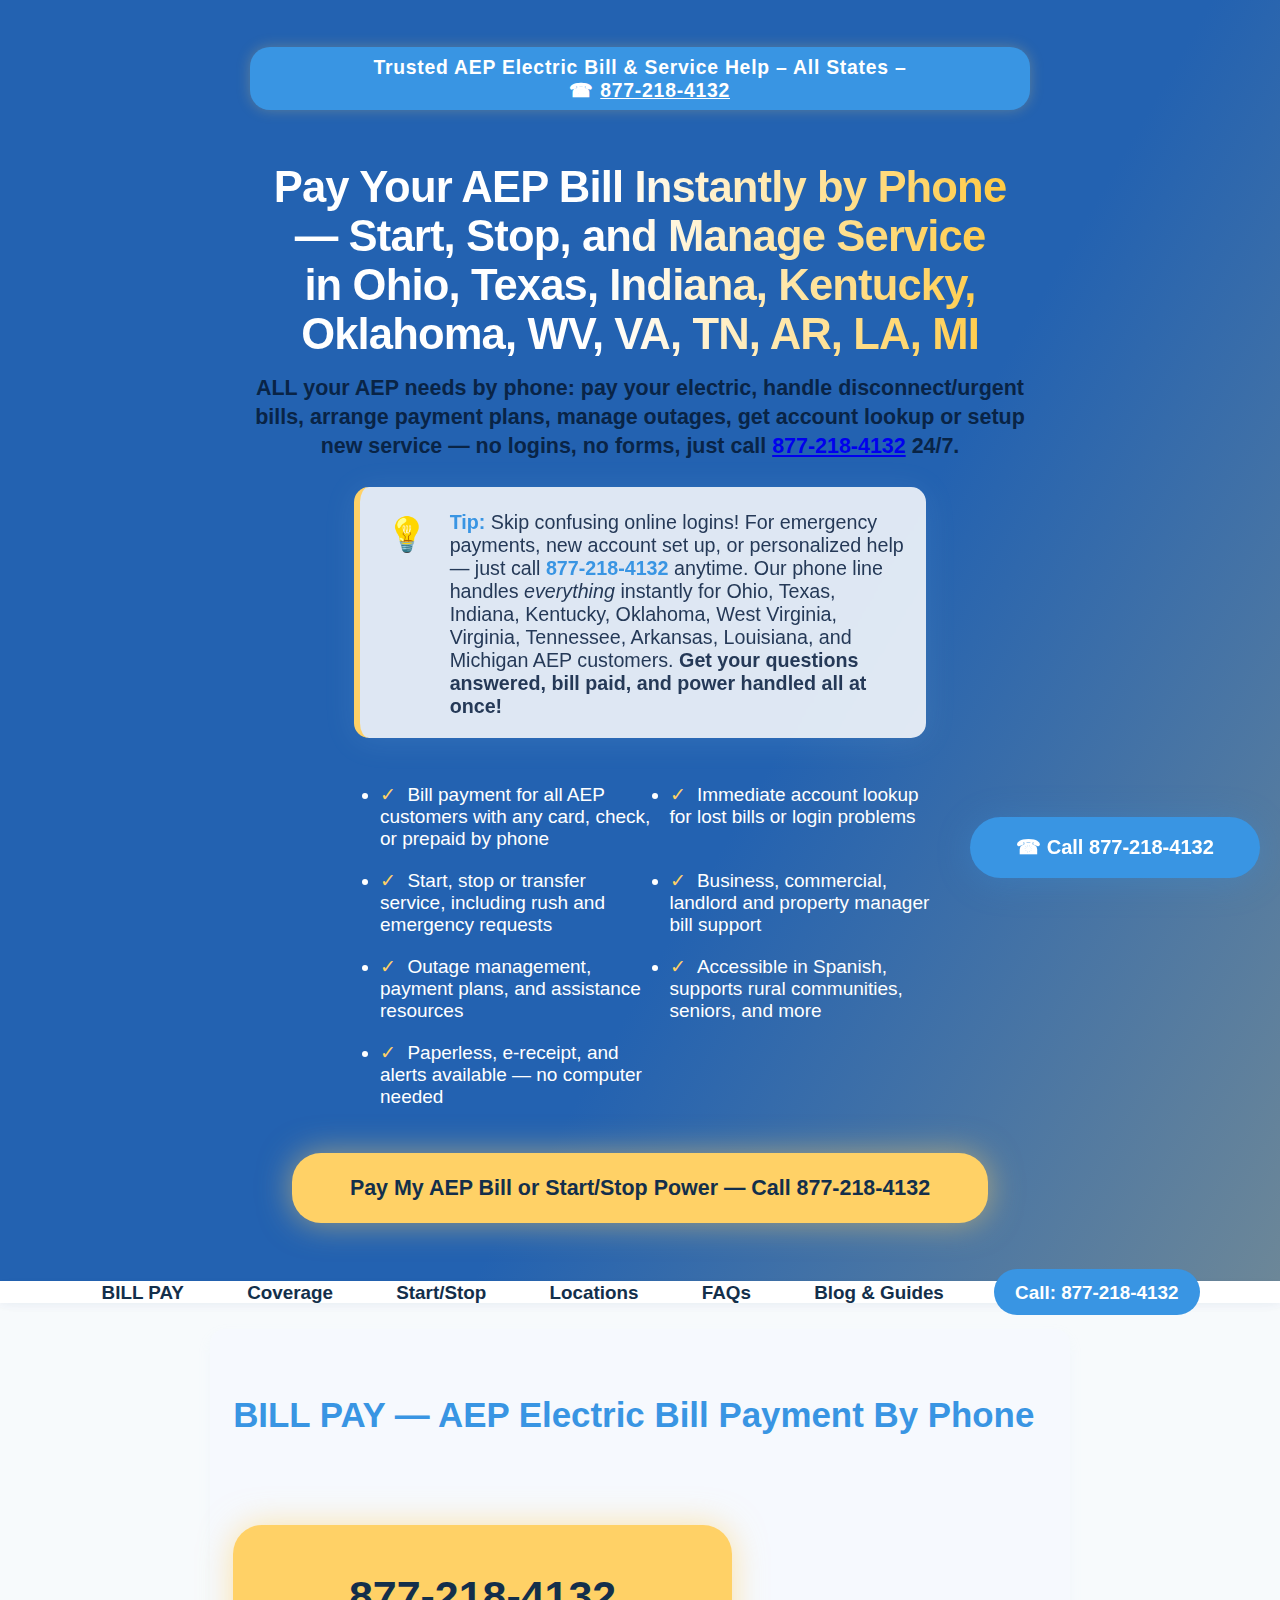
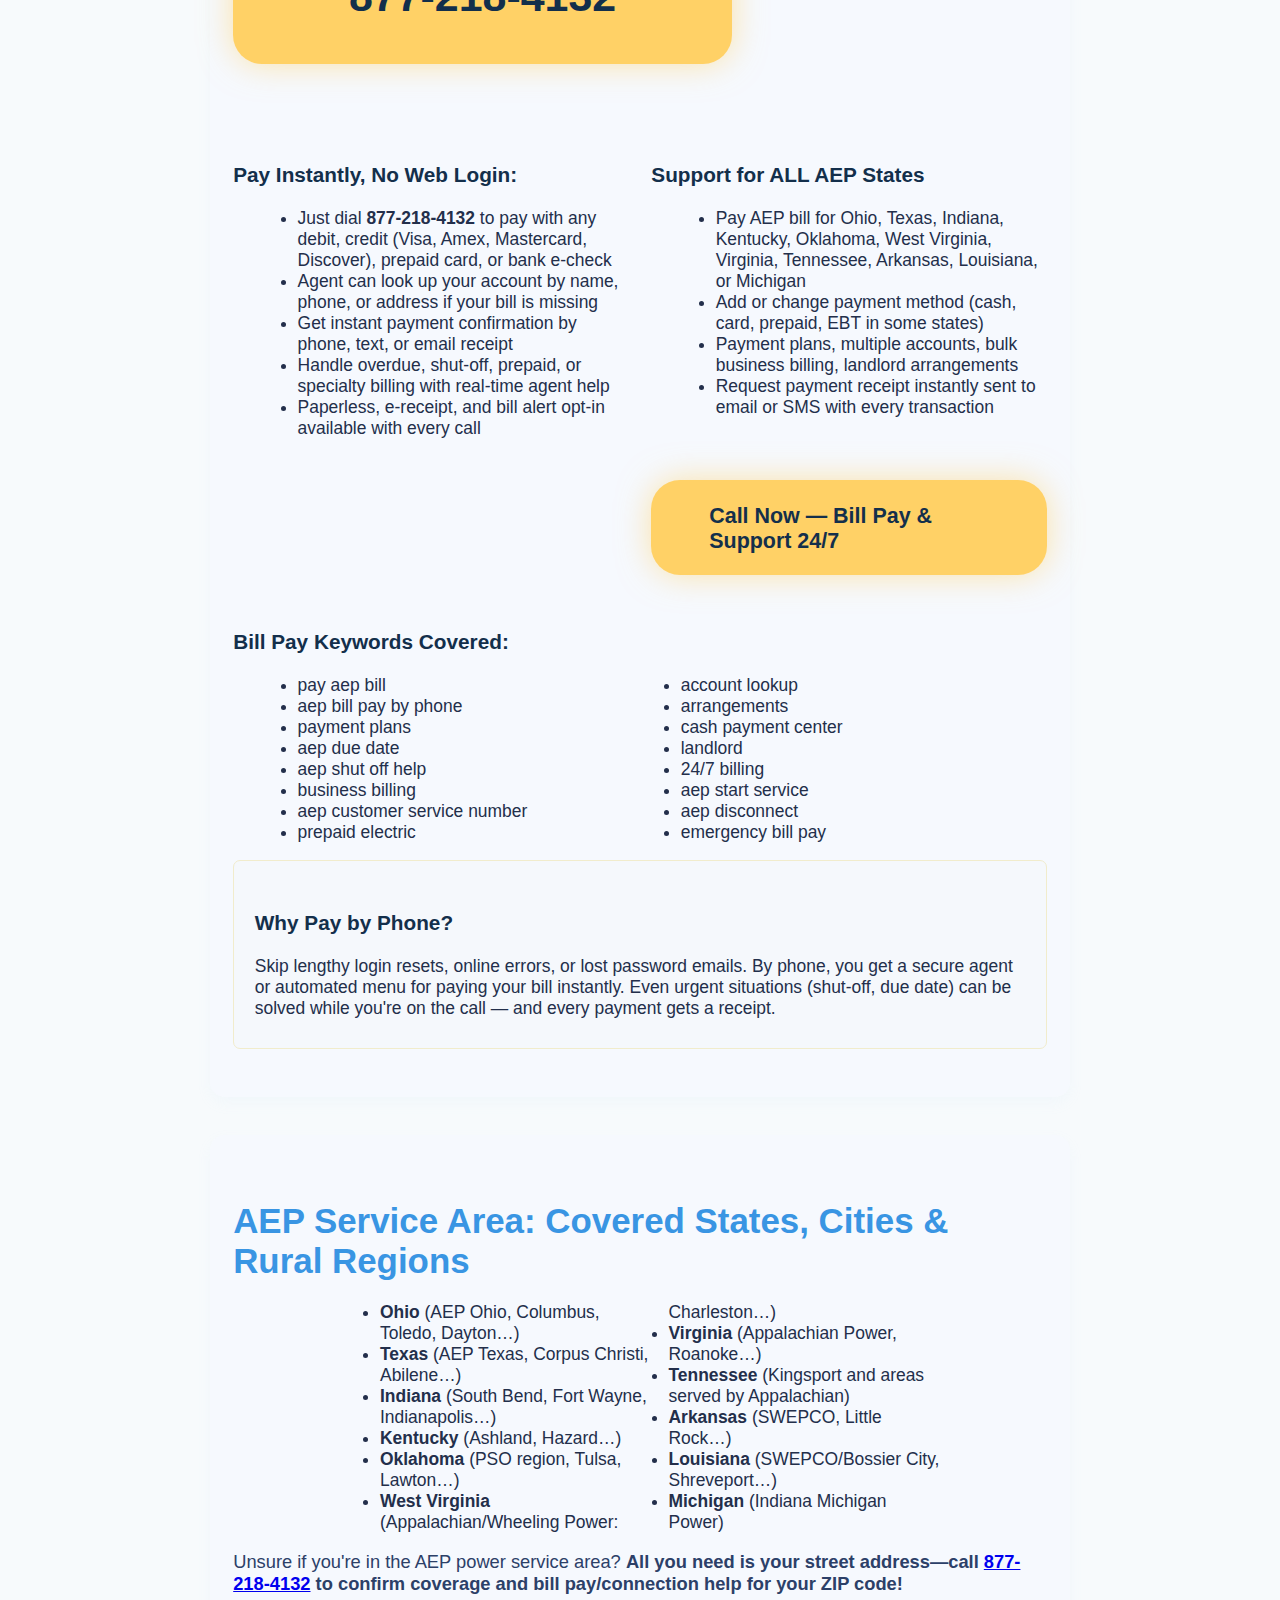
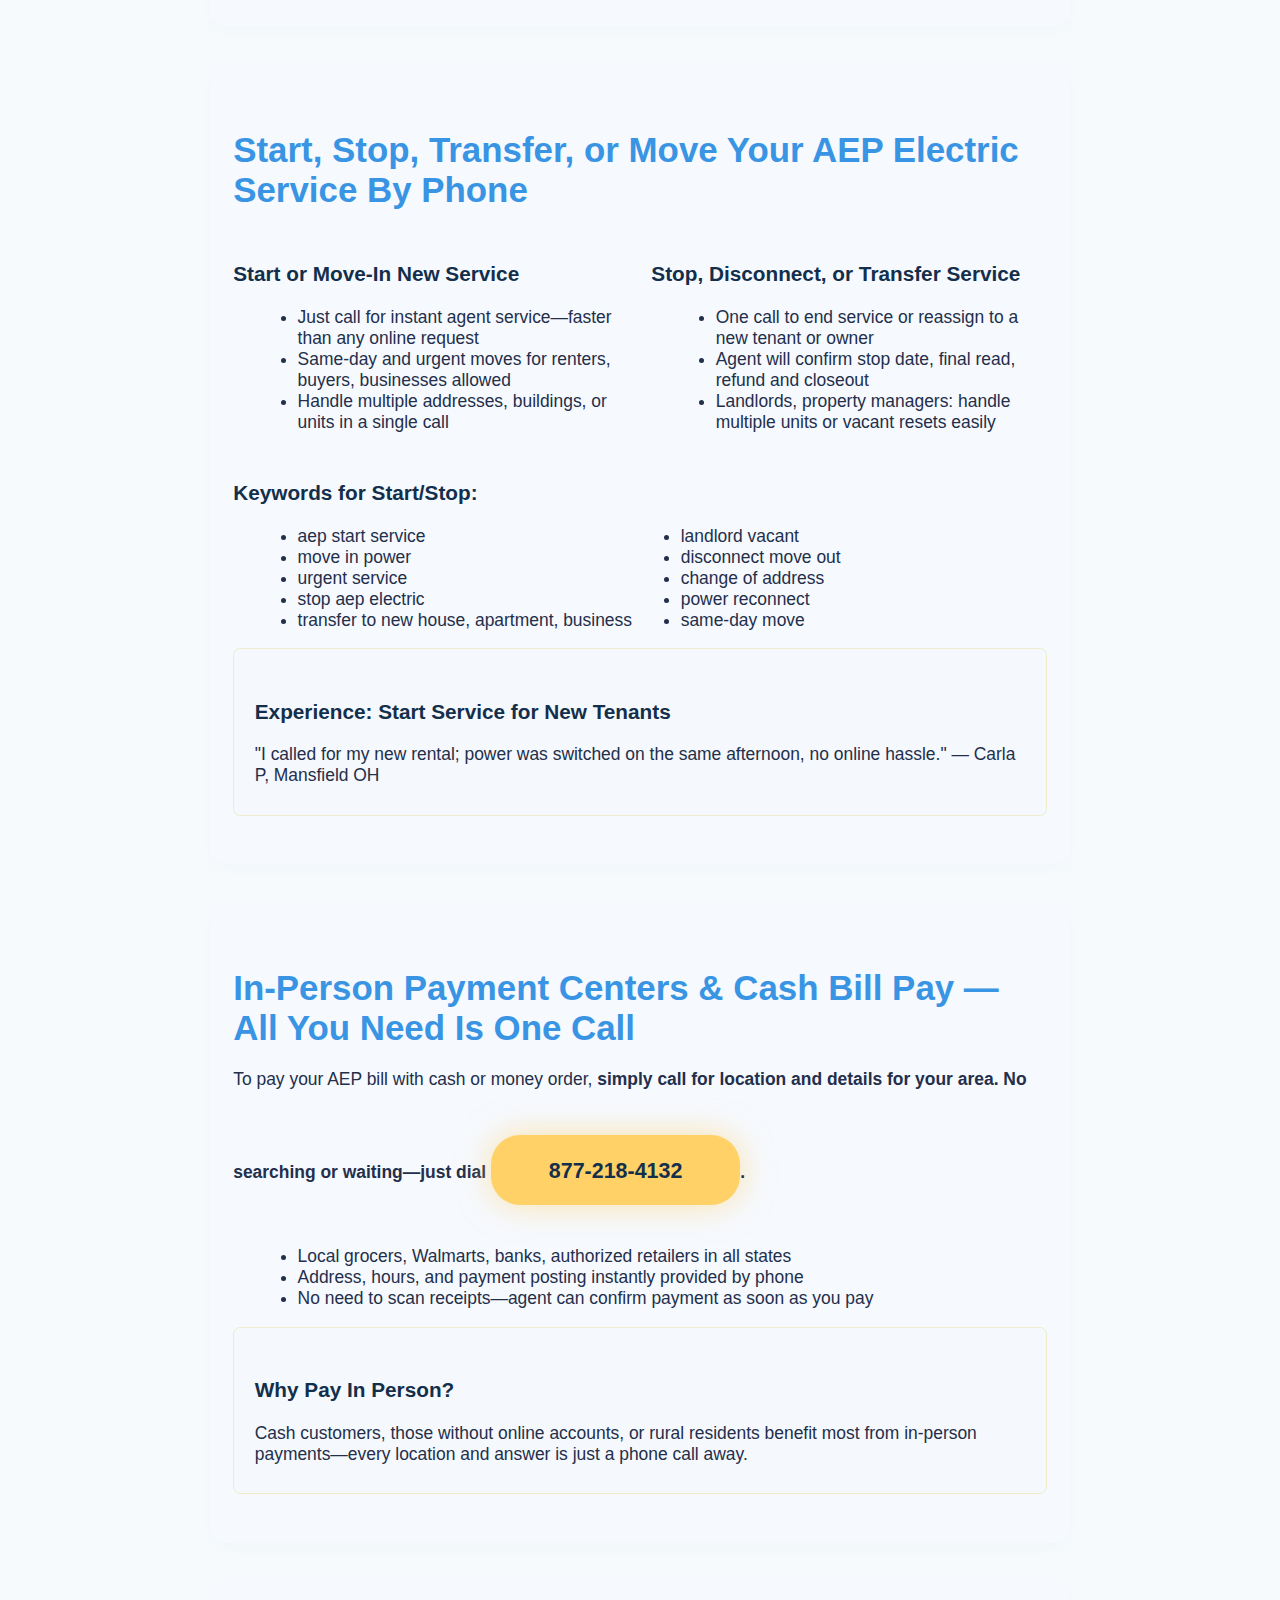
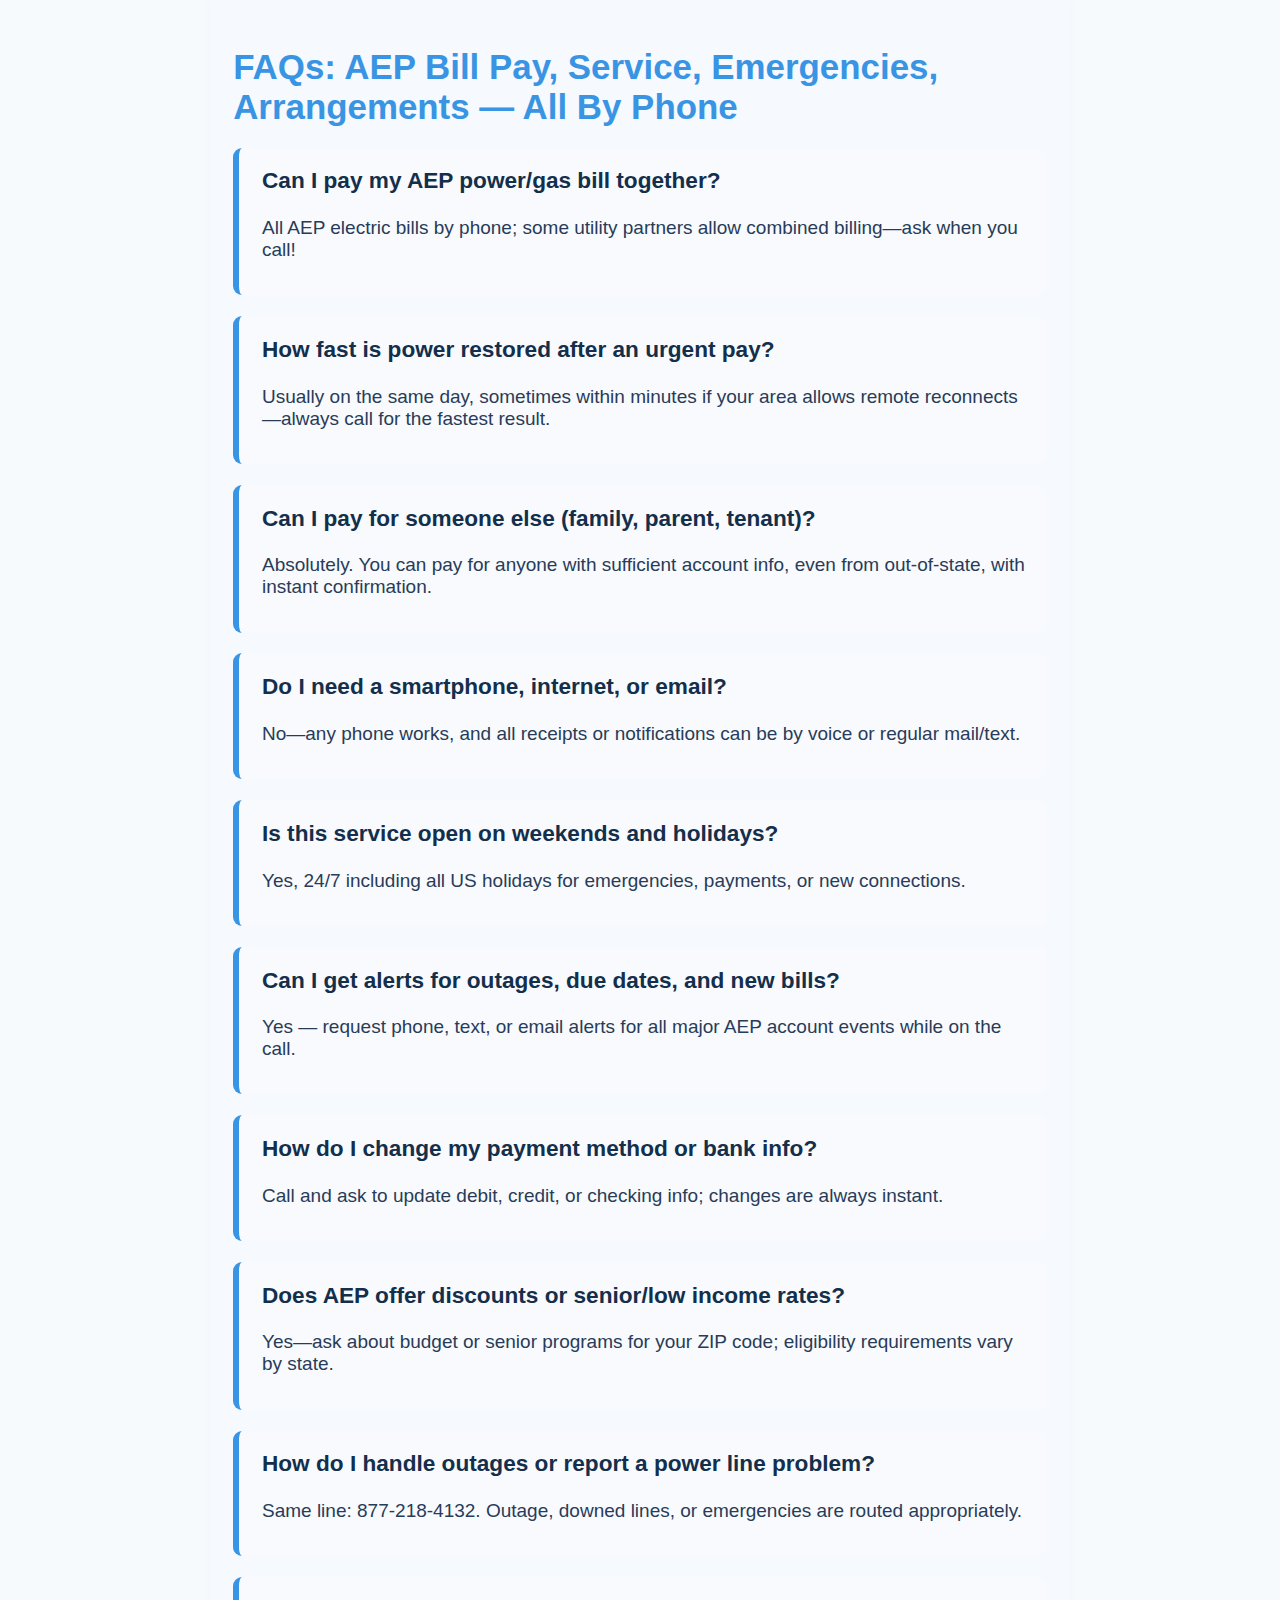
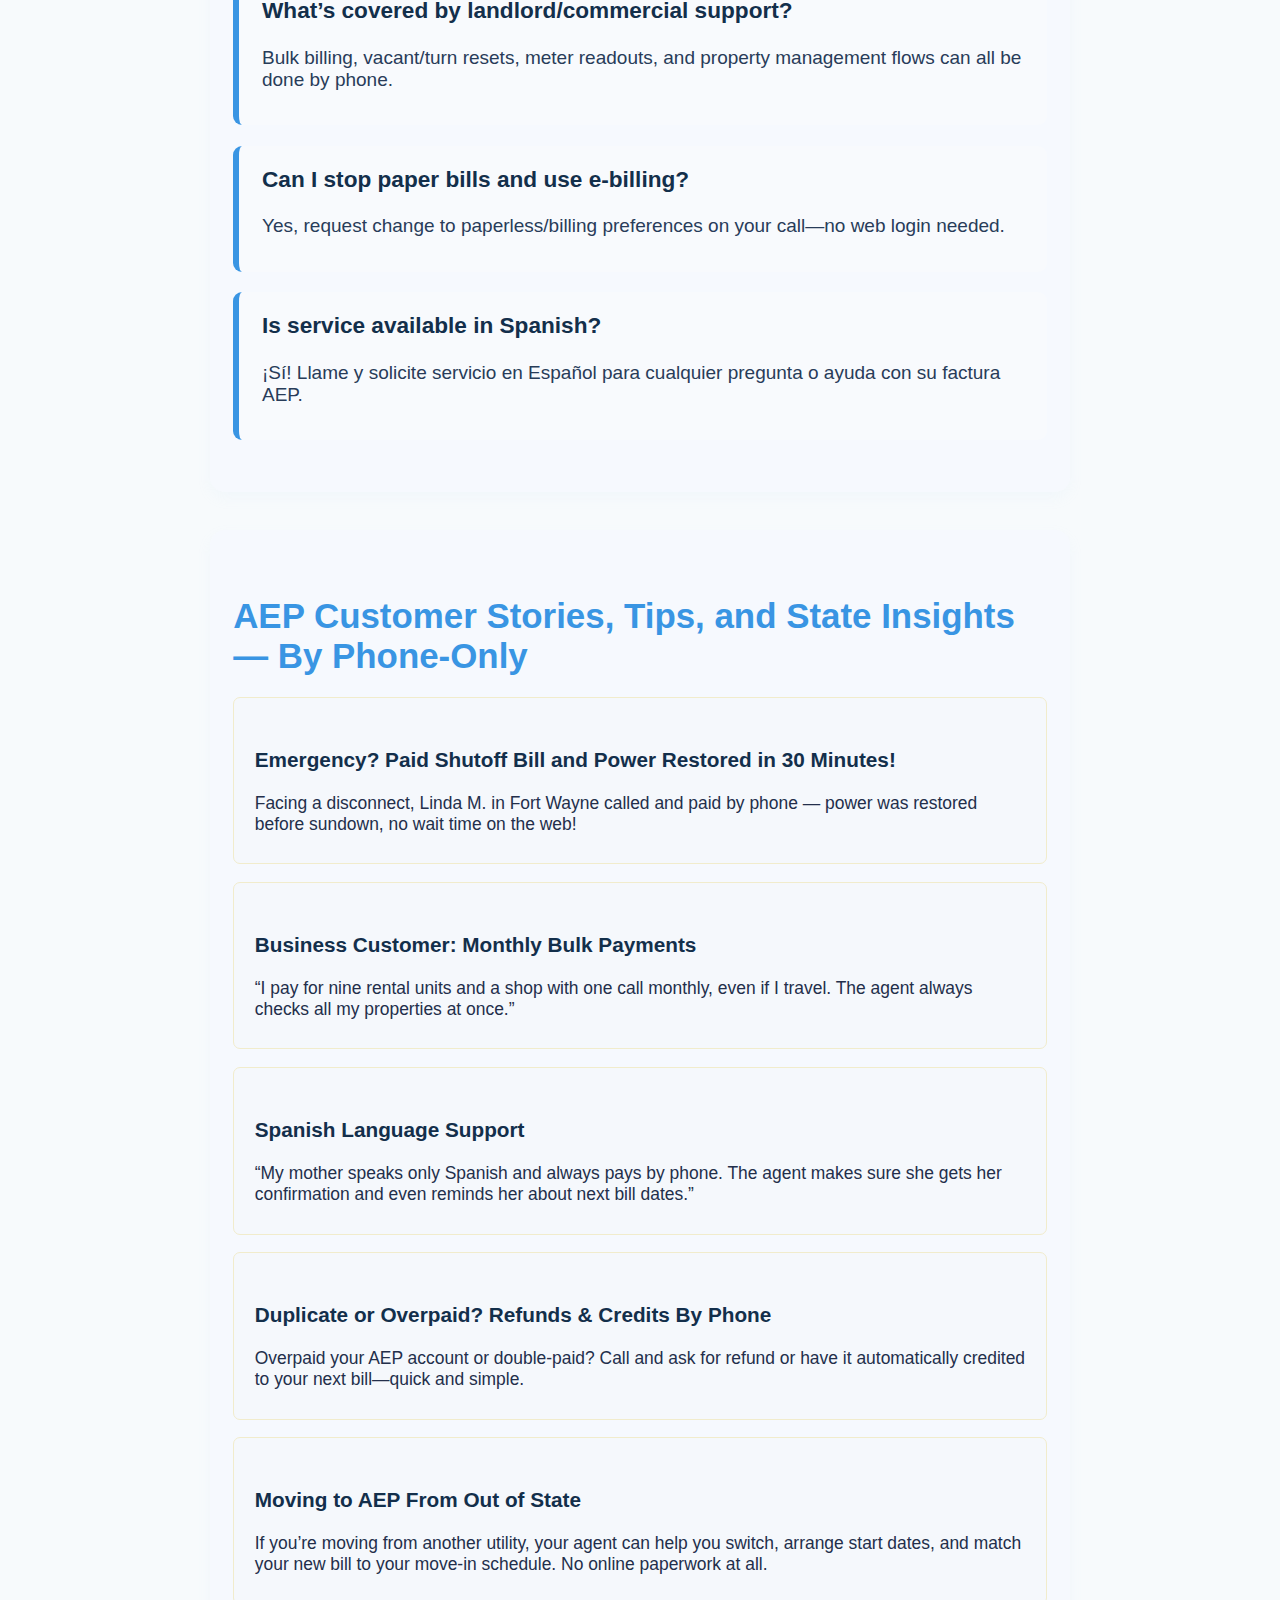
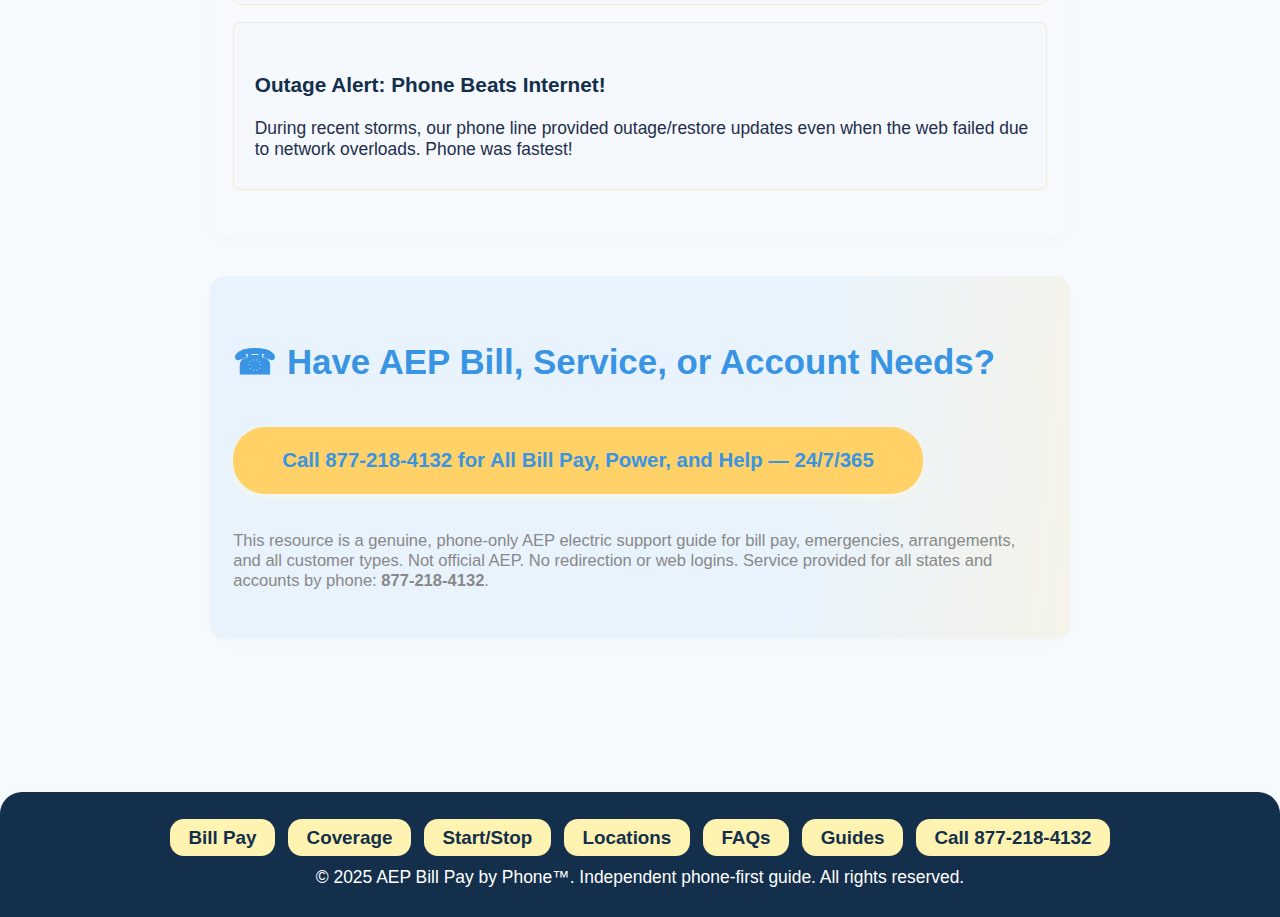
<file: Index.html>
<!DOCTYPE html>
<html lang="en">
<head>
  <meta charset="UTF-8" />
  <meta name="viewport" content="width=device-width, initial-scale=1.0">
  <title>AEP Bill Pay by Phone | Instantly Pay Your Electric Bill, Start/Stop Service, and Get Trusted Support in Ohio, Texas, Indiana & More – Call 877-218-4132</title>
  <meta name="description" content="Pay your AEP electric bill by phone, set up auto-pay, start or stop AEP service, report outages, or get personalized account help in Ohio, Texas, Indiana, Kentucky, Oklahoma, WV, VA, TN, AR, LA, and MI. Reliable 24/7 electric customer support for urgent bill pay, payment plans, landlord/business, prepaid, and emergencies. No online forms—just call 877-218-4132.">
  <meta name="robots" content="index,follow" />
  <meta property="og:title" content="AEP Bill Pay by Phone | Electric Bill Payment, Start/Stop, 24/7 Support – 877-218-4132" />
  <meta property="og:description" content="Fastest way to pay your AEP bill or manage your electric service—call 877-218-4132 for Ohio, Texas, Indiana, Kentucky, Oklahoma, West Virginia, Virginia, Tennessee, Arkansas, Louisiana, and Michigan." />
  <meta property="og:type" content="website" />
  <meta property="og:url" content="https://yourusername.github.io/aep-bill-pay/" />

  <!-- Modern Minimal CSS embedded for all rendering -->
  <style>
  :root {
    --primary: #132f4b; --accent: #FFD166; --secondary: #3995e3; --bg: #f7fafc; --glass: rgba(245,249,254,.93);
    --gradient:linear-gradient(120deg,#2362b1 60%, #ffd166 180%);
    --radius: 15px;
  }
  html { scroll-behavior: smooth; }
  body { background: var(--bg); color: #232F4B; font-family: 'Segoe UI', Arial, sans-serif; margin: 0; font-size: 1.09em; padding: 0; }
  .hero-banner { background: var(--gradient); color: #fff; text-align: center; padding: 2.7em 1em 2em; box-shadow: 0 4px 28px #1256bc24; }
  .hero-content { max-width: 780px; margin: 0 auto; position: relative; }
  .hero-content h1 { font-size: 2.5em; font-weight: 900; letter-spacing: -.02em; margin-bottom: .18em; background: linear-gradient(90deg, #fff 45%, #ffc738 100%); -webkit-background-clip: text; -webkit-text-fill-color: transparent; background-clip: text;}
  .trust-badge { background: var(--secondary); color: #fff; border-radius: 20px; font-size: 1.11em; font-weight: 700; letter-spacing: .04em; padding: .45em 1.8em; margin: 0 auto 1.2em; display: inline-block; box-shadow: 0 0 14px #ffd16644; }
  .hero-tag { margin-top:0.7em; margin-bottom:1.2em; color:#092446; font-size:1.23em; font-weight: 700; line-height:1.36; }
  .hero-tip-card {
    margin:1.2em auto 2.3em; max-width:520px; border-radius: var(--radius); box-shadow: 0 3px 32px #bcecff1a;
    background: rgba(255,255,255,.85); backdrop-filter:blur(1.5px);
    padding:1.2em 1em 1em 1.3em; text-align:left; display:flex; align-items: flex-start; gap: 1.1em;
    border-left:6px solid #FFD166;
    color:#253957;font-size:1.13em;position:relative;
  }
  .hero-tip-icon {font-size:1.7em; color: #FFD166; margin-top:.13em;}
  .hero-tip-content strong {color:var(--secondary);}
  .cta-glow {
    background: var(--accent); color: #132f4b !important; font-size: 1.23em; font-weight: 900; padding: 1.1em 2.7em 1em 2.7em;
    border: none; border-radius: 29px; box-shadow: 0 0 33px #ffd1668e; display: inline-block; text-decoration: none; margin: 2.1em 0 1.1em; transition:.16s;
  }
  .cta-glow:hover {background: #fffbe4; color: var(--secondary) !important;}
  .hero-feats {display:grid;grid-template-columns:1fr 1fr;gap:1em;font-size:1.09em;text-align:left;max-width:560px;margin:1.1em auto 0;}
  .hero-feats li:before{content:"✓";color:var(--accent);margin-right:0.6em;}
  nav { background: #fff; font-size: 1.08em;box-shadow: 0 3px 9px #1f305b0a; z-index: 11;}
  nav ul { display: flex; flex-wrap: wrap; justify-content: center; gap: .4em 1.1em; margin: 0; padding: 0; list-style: none;}
  nav li {display:inline-block;}
  nav a { color: var(--primary); font-weight: 700; padding: .68em 1.13em; border-radius: 19px; text-decoration: none; transition: background .13s, color .13s; }
  .nav-cta { color: #fff; background: var(--secondary); margin-left: 8px; border-radius: 25px; }
  .nav-cta:hover, .nav-top-billpay:hover { background: var(--accent); color: var(--primary);}
  main { max-width: 860px; margin: 0 auto; padding: 2vw 1.2em 72px; }
  .section-card { background: var(--glass); border-radius: var(--radius); box-shadow: 0 6px 14px #bfdaf516; margin-bottom: 2.2em; padding: 2.1em 1.33em 1.77em; }
  h2 { color: var(--secondary); font-size: 2em; margin-bottom: .6em;}
  h3 { color: var(--primary); font-size: 1.19em;margin-top:1.5em;}
  ul,ol {margin-left:1.4em;}
  .card-grid { display: grid; grid-template-columns: 1fr 1fr; gap: 1.3em;}
  @media(max-width:740px){.card-grid{grid-template-columns:1fr;}}
  .faq-list .faq-item { background: #f8fafd; border-left: 6px solid var(--secondary); margin-bottom:1.1em; padding:1.1em 1em .8em 1.2em; border-radius:9px; font-size:1.09em; color:#283c59;}
  .faq-item h3 {margin-top:0;color:var(--primary);}
  .mini-blog { background: #f5f8fc; border: 1px solid #f1eccc; padding:1.09em 1em 0.65em 1.18em; margin-bottom:1em; border-radius: 7px;}
  .big-cta { box-shadow: 0 4px 12px #fffde588; background: var(--accent); color: var(--secondary) !important; padding: 1.07em 2.4em; border-radius:32px; font-size:1.17em; font-weight:700; display:inline-block; margin:1.2em 0 0.6em; text-decoration:none; border:none; transition: background .13s;}
  .big-cta:hover {color:var(--primary)!important;background:#fff9e3;}
  .disclaimer {font-size:.95em;color:#888;margin-top:1.5em;}
  footer {text-align: center; background: var(--primary); color: #fff; padding: 2em 0 .7em; border-top-left-radius: 22px; border-top-right-radius: 22px; margin-top: 2.5em;}
  footer nav {background: none; box-shadow: none; padding: 0;}
  footer nav a {background: #fff3b2; color: var(--primary); font-weight:600; font-size:1em; margin: 0 .19em .4em;padding: .43em 1em; border-radius: 14px; text-decoration: none;}
  .call-float-cta {position:fixed;right:1em;bottom:1.1em;background:var(--secondary);color:#fff!important;font-weight:700;font-size:1.15em;border-radius:35px;box-shadow:0 4px 34px #3995e349;padding:0.93em 2.3em;z-index:9999;text-decoration:none!important;display:flex;align-items:center;gap:.68em;transition:.14s;}
  .call-float-cta:hover{background:var(--accent);color:var(--primary)!important;}
  @media(max-width:540px){.hero-content,.section-card{padding:.95em .18em 1em;} .hero-content h1{font-size:1.38em;}h2{font-size:1.13em;}.big-cta,.cta-glow, .call-float-cta{ font-size:.91em; padding:1em .75em;}}
  </style>

  <!-- JSON-LD FAQPage + WebSite + Organization Schema -->
  <script type="application/ld+json">
  {"@context":"https://schema.org","@type":"WebSite","url":"https://yourusername.github.io/aep-bill-pay/","name":"AEP Bill Pay by Phone","potentialAction":{"@type":"SearchAction","target":"https://yourusername.github.io/aep-bill-pay/#faqs?q={search_term}","query-input":"required name=search_term"}}
  </script>
  <script type="application/ld+json">
  {"@context":"https://schema.org","@type":"Organization","name":"AEP Bill Pay by Phone","url":"https://yourusername.github.io/aep-bill-pay/","contactPoint":[{"@type":"ContactPoint","telephone":"+1-877-218-4132","contactType":"customer support","areaServed":["US"]}]}
  </script>
  <script type="application/ld+json">
  {"@context":"https://schema.org","@type":"FAQPage","mainEntity":[
  {"@type":"Question","name":"How do I pay my AEP bill by phone?","acceptedAnswer":{"@type":"Answer","text":"Call 877-218-4132 to pay instantly with debit, credit, prepaid, or e-check for Ohio, Texas, Indiana, or any AEP state."}},
  {"@type":"Question","name":"What if I lost my account number or can't log in online?","acceptedAnswer":{"@type":"Answer","text":"All AEP payment and service is handled over the phone, no web login needed. Call and authenticate with an agent."}},
  {"@type":"Question","name":"Can I set up autopay, arrange payment plans, or get a due date extension?","acceptedAnswer":{"@type":"Answer","text":"Yes, just call 877-218-4132 to set up AEP autopay, customized payment schedules, or discuss bill help."}},
  {"@type":"Question","name":"Is service available in Spanish or with language support?","acceptedAnswer":{"@type":"Answer","text":"Sí, soporte en español y otros idiomas al llamar 877-218-4132."}},
  {"@type":"Question","name":"How do I start, stop or transfer AEP electric service?","acceptedAnswer":{"@type":"Answer","text":"Moving in, moving out, or changing address: call 877-218-4132 for instant agent service—no online forms or delays."}},
  {"@type":"Question","name":"What AEP states are supported?","acceptedAnswer":{"@type":"Answer","text":"Full, direct support for Ohio, Texas, Indiana, Kentucky, Oklahoma, West Virginia, Virginia, Tennessee, Arkansas, Louisiana, and Michigan."}},
  {"@type":"Question","name":"Do you support business and landlord bill pay, commercial multi-meter, or bulk moves?","acceptedAnswer":{"@type":"Answer","text":"Yes, business bill pay and commercial accounts are handled at 877-218-4132 with live agent help."}},
  {"@type":"Question","name":"If I get a disconnect or shutoff notice, how can I save my power?","acceptedAnswer":{"@type":"Answer","text":"Call right away—agents can process urgent AEP payment, issue a receipt and begin service restore process in minutes."}},
  {"@type":"Question","name":"How do I confirm if my payment was received or get a receipt?","acceptedAnswer":{"@type":"Answer","text":"Receipts and confirmation are provided by phone and can be sent to your email or by text, upon request at time of payment."}},
  {"@type":"Question","name":"Can I enroll in paperless bill, outage, or payment alerts by phone?","acceptedAnswer":{"@type":"Answer","text":"Yes, ask your agent to turn on notifications for email, text, or phone—no online login required."}}
  ]}
  </script>
</head>
<body>
  <!-- Floating CTA Button -->
  <a href="tel:8772184132" class="call-float-cta" title="Call Now — AEP Bill Pay Fastest">
    ☎ Call 877-218-4132
  </a>
  <header>
    <div class="hero-banner">
      <div class="hero-content">
        <span class="trust-badge">
          Trusted AEP Electric Bill & Service Help – All States – <span style="display:inline-block;margin-left:1em;">☎ <a href="tel:8772184132" style="color:#fff;text-decoration:underline;">877-218-4132</a></span>
        </span>
        <h1>
          Pay Your AEP Bill Instantly by Phone — Start, Stop, and Manage Service <br>in Ohio, Texas, Indiana, Kentucky, Oklahoma, WV, VA, TN, AR, LA, MI
        </h1>
        <div class="hero-tag">
          ALL your AEP needs by phone: pay your electric, handle disconnect/urgent bills, arrange payment plans, manage outages, get account lookup or setup new service — <b>no logins, no forms, just call <a href="tel:8772184132">877-218-4132</a> 24/7.
        </b></div>
        <div class="hero-tip-card">
          <span class="hero-tip-icon">💡</span>
          <div class="hero-tip-content">
            <strong>Tip:</strong> Skip confusing online logins! For emergency payments, new account set up, or personalized help — just call <strong>877-218-4132</strong> anytime. Our phone line handles <em>everything</em> instantly for Ohio, Texas, Indiana, Kentucky, Oklahoma, West Virginia, Virginia, Tennessee, Arkansas, Louisiana, and Michigan AEP customers. <b>Get your questions answered, bill paid, and power handled all at once!</b>
          </div>
        </div>
        <ul class="hero-feats">
          <li>Bill payment for all AEP customers with any card, check, or prepaid by phone</li>
          <li>Immediate account lookup for lost bills or login problems</li>
          <li>Start, stop or transfer service, including rush and emergency requests</li>
          <li>Business, commercial, landlord and property manager bill support</li>
          <li>Outage management, payment plans, and assistance resources</li>
          <li>Accessible in Spanish, supports rural communities, seniors, and more</li>
          <li>Paperless, e-receipt, and alerts available — no computer needed</li>
        </ul>
        <a href="tel:8772184132" class="cta-glow">Pay My AEP Bill or Start/Stop Power — Call 877-218-4132</a>
      </div>
    </div>
    <nav>
      <ul>
        <li><a href="#bill-pay" class="nav-top-billpay"><strong>BILL PAY</strong></a></li>
        <li><a href="#states">Coverage</a></li>
        <li><a href="#start-stop">Start/Stop</a></li>
        <li><a href="#locations">Locations</a></li>
        <li><a href="#faqs">FAQs</a></li>
        <li><a href="#blogs">Blog & Guides</a></li>
        <li><a href="tel:8772184132" class="nav-cta">Call: 877-218-4132</a></li>
      </ul>
    </nav>
  </header>
  <main>
    <!-- BILL PAY -->
    <section id="bill-pay" class="section-card">
      <h2>BILL PAY — AEP Electric Bill Payment By Phone <a href="tel:8772184132" class="cta-glow">877-218-4132</a></h2>
      <div class="card-grid">
        <div>
          <h3>Pay Instantly, No Web Login:</h3>
          <ul>
            <li>Just dial <b>877-218-4132</b> to pay with any debit, credit (Visa, Amex, Mastercard, Discover), prepaid card, or bank e-check</li>
            <li>Agent can look up your account by name, phone, or address if your bill is missing</li>
            <li>Get instant payment confirmation by phone, text, or email receipt</li>
            <li>Handle overdue, shut-off, prepaid, or specialty billing with real-time agent help</li>
            <li>Paperless, e-receipt, and bill alert opt-in available with every call</li>
          </ul>
        </div>
        <div>
          <h3>Support for ALL AEP States</h3>
          <ul>
            <li>Pay AEP bill for Ohio, Texas, Indiana, Kentucky, Oklahoma, West Virginia, Virginia, Tennessee, Arkansas, Louisiana, or Michigan</li>
            <li>Add or change payment method (cash, card, prepaid, EBT in some states)</li>
            <li>Payment plans, multiple accounts, bulk business billing, landlord arrangements</li>
            <li>Request payment receipt instantly sent to email or SMS with every transaction</li>
          </ul>
          <a href="tel:8772184132" class="cta-glow">Call Now — Bill Pay & Support 24/7</a>
        </div>
      </div>
      <h3>Bill Pay Keywords Covered:</h3>
      <ul style="columns:2;max-width:99vw;">
        <li>pay aep bill</li><li>aep bill pay by phone</li><li>payment plans</li><li>aep due date</li><li>aep shut off help</li>
        <li>business billing</li><li>aep customer service number</li><li>prepaid electric</li>
        <li>account lookup</li><li>arrangements</li><li>cash payment center</li><li>landlord</li>
        <li>24/7 billing</li><li>aep start service</li><li>aep disconnect</li><li>emergency bill pay</li>
      </ul>
      <div class="mini-blog">
        <h3>Why Pay by Phone?</h3>
        <p>Skip lengthy login resets, online errors, or lost password emails. By phone, you get a secure agent or automated menu for paying your bill instantly. Even urgent situations (shut-off, due date) can be solved while you're on the call — and every payment gets a receipt.</p>
      </div>
    </section>
    <!-- STATES COVERED -->
    <section id="states" class="section-card">
      <h2>AEP Service Area: Covered States, Cities & Rural Regions</h2>
      <ul style="columns:2;max-width:560px;margin:auto;">
        <li><strong>Ohio</strong> (AEP Ohio, Columbus, Toledo, Dayton…)</li>
        <li><strong>Texas</strong> (AEP Texas, Corpus Christi, Abilene…)</li>
        <li><strong>Indiana</strong> (South Bend, Fort Wayne, Indianapolis…)</li>
        <li><strong>Kentucky</strong> (Ashland, Hazard…)</li>
        <li><strong>Oklahoma</strong> (PSO region, Tulsa, Lawton…)</li>
        <li><strong>West Virginia</strong> (Appalachian/Wheeling Power: Charleston…)</li>
        <li><strong>Virginia</strong> (Appalachian Power, Roanoke…)</li>
        <li><strong>Tennessee</strong> (Kingsport and areas served by Appalachian)</li>
        <li><strong>Arkansas</strong> (SWEPCO, Little Rock…)</li>
        <li><strong>Louisiana</strong> (SWEPCO/Bossier City, Shreveport…)</li>
        <li><strong>Michigan</strong> (Indiana Michigan Power)</li>
      </ul>
      <div style="color:#2c4068;font-size:1.05em;margin-top:1em;">
        Unsure if you're in the AEP power service area? <b>All you need is your street address—call <a href="tel:8772184132" class="cta-inline">877-218-4132</a> to confirm coverage and bill pay/connection help for your ZIP code!</b>
      </div>
    </section>
    <!-- START/STOP SERVICE -->
    <section id="start-stop" class="section-card">
      <h2>Start, Stop, Transfer, or Move Your AEP Electric Service By Phone</h2>
      <div class="card-grid">
        <div>
          <h3>Start or Move-In New Service</h3>
          <ul>
            <li>Just call for instant agent service—faster than any online request</li>
            <li>Same-day and urgent moves for renters, buyers, businesses allowed</li>
            <li>Handle multiple addresses, buildings, or units in a single call</li>
          </ul>
        </div>
        <div>
          <h3>Stop, Disconnect, or Transfer Service</h3>
          <ul>
            <li>One call to end service or reassign to a new tenant or owner</li>
            <li>Agent will confirm stop date, final read, refund and closeout</li>
            <li>Landlords, property managers: handle multiple units or vacant resets easily</li>
          </ul>
        </div>
      </div>
      <h3>Keywords for Start/Stop:</h3>
      <ul style="columns:2;">
        <li>aep start service</li><li>move in power</li><li>urgent service</li><li>stop aep electric</li>
        <li>transfer to new house, apartment, business</li><li>landlord vacant</li><li>disconnect move out</li>
        <li>change of address</li><li>power reconnect</li><li>same-day move</li>
      </ul>
      <div class="mini-blog">
        <h3>Experience: Start Service for New Tenants</h3>
        <p>"I called for my new rental; power was switched on the same afternoon, no online hassle." — Carla P, Mansfield OH</p>
      </div>
    </section>
    <!-- PAYMENT LOCATIONS -->
    <section id="locations" class="section-card">
      <h2>In-Person Payment Centers & Cash Bill Pay — All You Need Is One Call</h2>
      <p>
        To pay your AEP bill with cash or money order, <b>simply call for location and details for your area. No searching or waiting—just dial <a href="tel:8772184132" class="cta-glow">877-218-4132</a>.</b>
      </p>
      <ul>
        <li>Local grocers, Walmarts, banks, authorized retailers in all states</li>
        <li>Address, hours, and payment posting instantly provided by phone</li>
        <li>No need to scan receipts—agent can confirm payment as soon as you pay</li>
      </ul>
      <div class="mini-blog">
        <h3>Why Pay In Person?</h3>
        <p>
        Cash customers, those without online accounts, or rural residents benefit most from in-person payments—every location and answer is just a phone call away.</p>
      </div>
    </section>
    <!-- FAQ -->
    <section id="faqs" class="section-card">
      <h2>FAQs: AEP Bill Pay, Service, Emergencies, Arrangements — All By Phone</h2>
      <div class="faq-list">
        <div class="faq-item"><h3>Can I pay my AEP power/gas bill together?</h3><p>All AEP electric bills by phone; some utility partners allow combined billing—ask when you call!</p></div>
        <div class="faq-item"><h3>How fast is power restored after an urgent pay?</h3><p>Usually on the same day, sometimes within minutes if your area allows remote reconnects—always call for the fastest result.</p></div>
        <div class="faq-item"><h3>Can I pay for someone else (family, parent, tenant)?</h3><p>Absolutely. You can pay for anyone with sufficient account info, even from out-of-state, with instant confirmation.</p></div>
        <div class="faq-item"><h3>Do I need a smartphone, internet, or email?</h3><p>No—any phone works, and all receipts or notifications can be by voice or regular mail/text.</p></div>
        <div class="faq-item"><h3>Is this service open on weekends and holidays?</h3><p>Yes, 24/7 including all US holidays for emergencies, payments, or new connections.</p></div>
        <div class="faq-item"><h3>Can I get alerts for outages, due dates, and new bills?</h3><p>Yes — request phone, text, or email alerts for all major AEP account events while on the call.</p></div>
        <div class="faq-item"><h3>How do I change my payment method or bank info?</h3><p>Call and ask to update debit, credit, or checking info; changes are always instant.</p></div>
        <div class="faq-item"><h3>Does AEP offer discounts or senior/low income rates?</h3><p>Yes—ask about budget or senior programs for your ZIP code; eligibility requirements vary by state.</p></div>
        <div class="faq-item"><h3>How do I handle outages or report a power line problem?</h3><p>Same line: 877-218-4132. Outage, downed lines, or emergencies are routed appropriately.</p></div>
        <div class="faq-item"><h3>What’s covered by landlord/commercial support?</h3><p>Bulk billing, vacant/turn resets, meter readouts, and property management flows can all be done by phone.</p></div>
        <div class="faq-item"><h3>Can I stop paper bills and use e-billing?</h3><p>Yes, request change to paperless/billing preferences on your call—no web login needed.</p></div>
        <div class="faq-item"><h3>Is service available in Spanish?</h3><p>¡Sí! Llame y solicite servicio en Español para cualquier pregunta o ayuda con su factura AEP.</p></div>
      </div>
    </section>
    <!-- BLOGS -->
    <section id="blogs" class="section-card">
      <h2>AEP Customer Stories, Tips, and State Insights — By Phone-Only</h2>
      <article class="mini-blog"><h3>Emergency? Paid Shutoff Bill and Power Restored in 30 Minutes!</h3><p>Facing a disconnect, Linda M. in Fort Wayne called and paid by phone — power was restored before sundown, no wait time on the web!</p></article>
      <article class="mini-blog"><h3>Business Customer: Monthly Bulk Payments</h3><p>“I pay for nine rental units and a shop with one call monthly, even if I travel. The agent always checks all my properties at once.”</p></article>
      <article class="mini-blog"><h3>Spanish Language Support</h3><p>“My mother speaks only Spanish and always pays by phone. The agent makes sure she gets her confirmation and even reminds her about next bill dates.”</p></article>
      <article class="mini-blog"><h3>Duplicate or Overpaid? Refunds & Credits By Phone</h3><p>Overpaid your AEP account or double-paid? Call and ask for refund or have it automatically credited to your next bill—quick and simple.</p></article>
      <article class="mini-blog"><h3>Moving to AEP From Out of State</h3><p>If you’re moving from another utility, your agent can help you switch, arrange start dates, and match your new bill to your move-in schedule. No online paperwork at all.</p></article>
      <article class="mini-blog"><h3>Outage Alert: Phone Beats Internet!</h3><p>During recent storms, our phone line provided outage/restore updates even when the web failed due to network overloads. Phone was fastest!</p></article>
    </section>
    <section class="section-card" id="cta-final" style="background:linear-gradient(95deg,#e8f3fd 68%,#e4b5451a);">
      <h2>☎ Have AEP Bill, Service, or Account Needs?</h2>
      <a href="tel:8772184132" class="big-cta">Call 877-218-4132 for All Bill Pay, Power, and Help — 24/7/365</a>
      <p class="disclaimer">
        This resource is a genuine, phone-only AEP electric support guide for bill pay, emergencies, arrangements, and all customer types. Not official AEP. No redirection or web logins. Service provided for all states and accounts by phone: <b>877-218-4132</b>.
      </p>
    </section>
  </main>
  <footer>
    <nav>
      <a href="#bill-pay">Bill Pay</a>
      <a href="#states">Coverage</a>
      <a href="#start-stop">Start/Stop</a>
      <a href="#locations">Locations</a>
      <a href="#faqs">FAQs</a>
      <a href="#blogs">Guides</a>
      <a href="tel:8772184132">Call 877-218-4132</a>
    </nav>
    <p>&copy; 2025 AEP Bill Pay by Phone™. Independent phone-first guide. All rights reserved.</p>
  </footer>
</body>
</html>
</file>
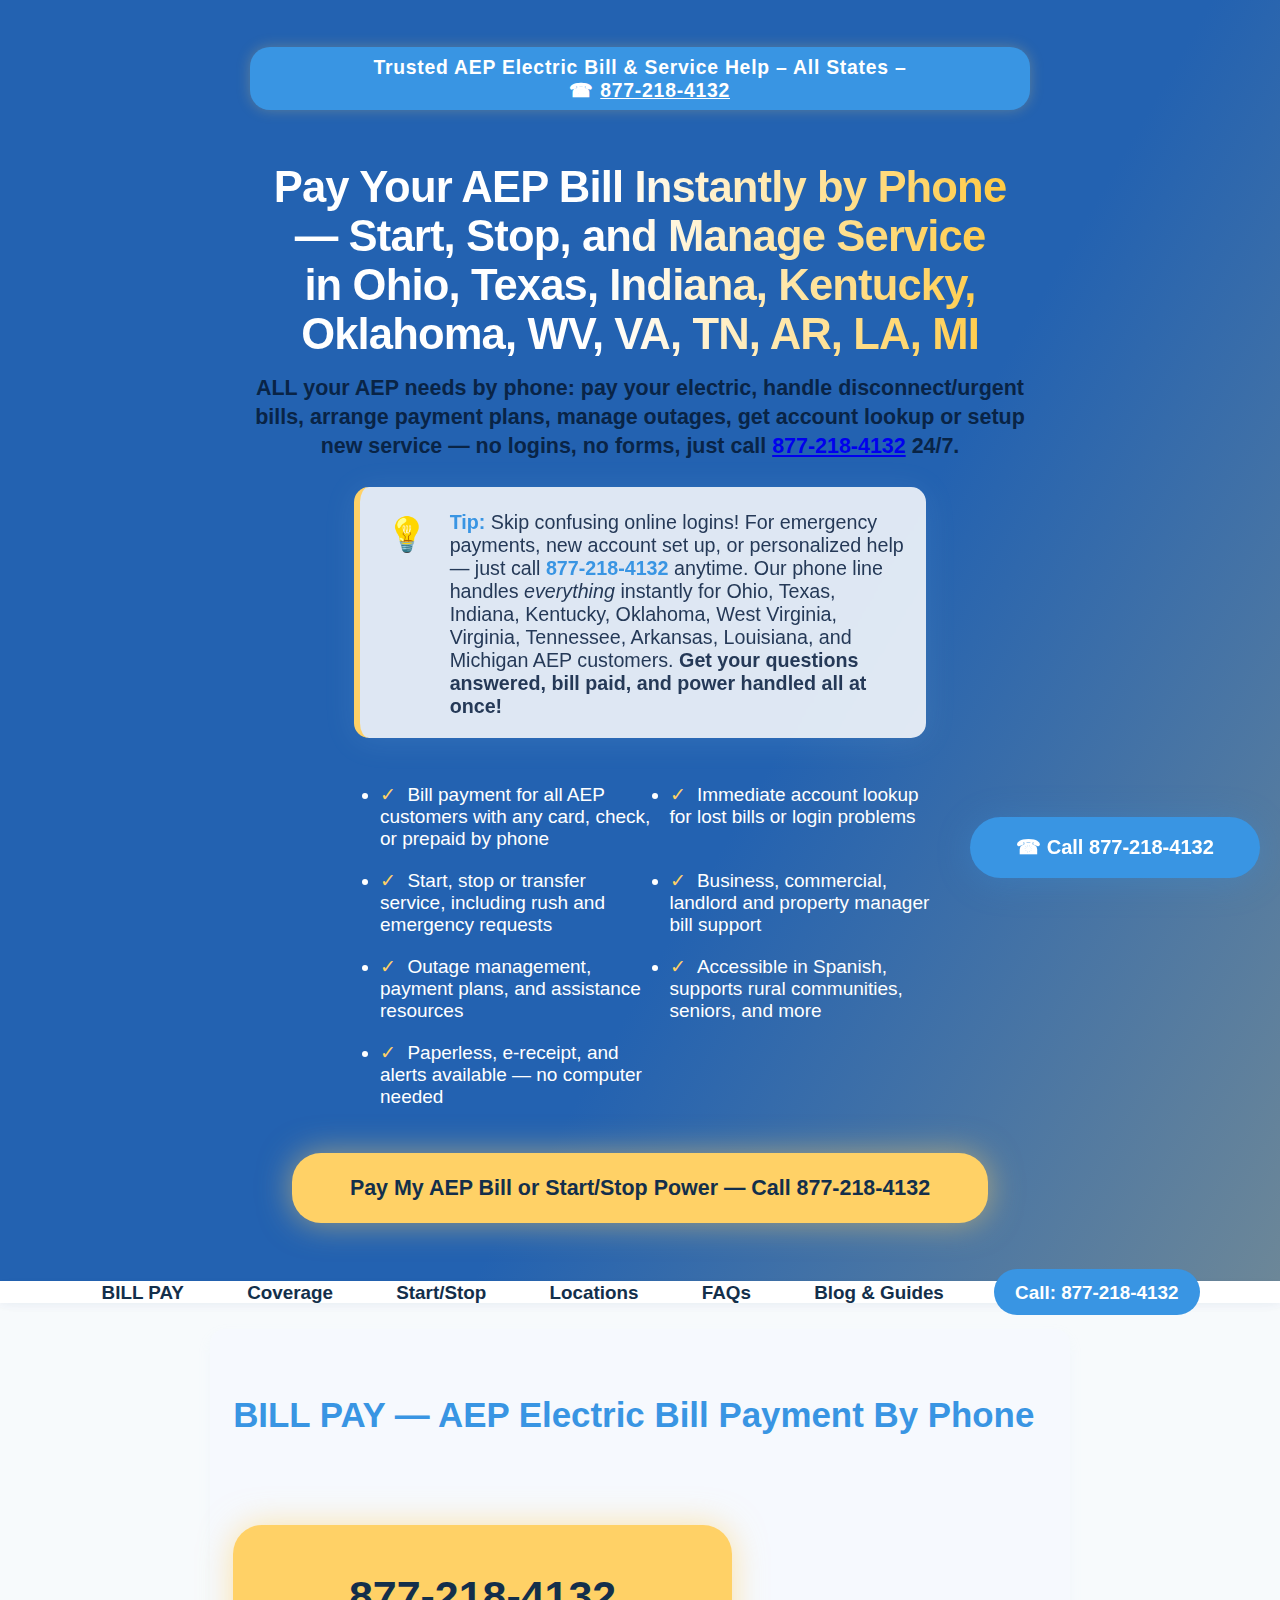
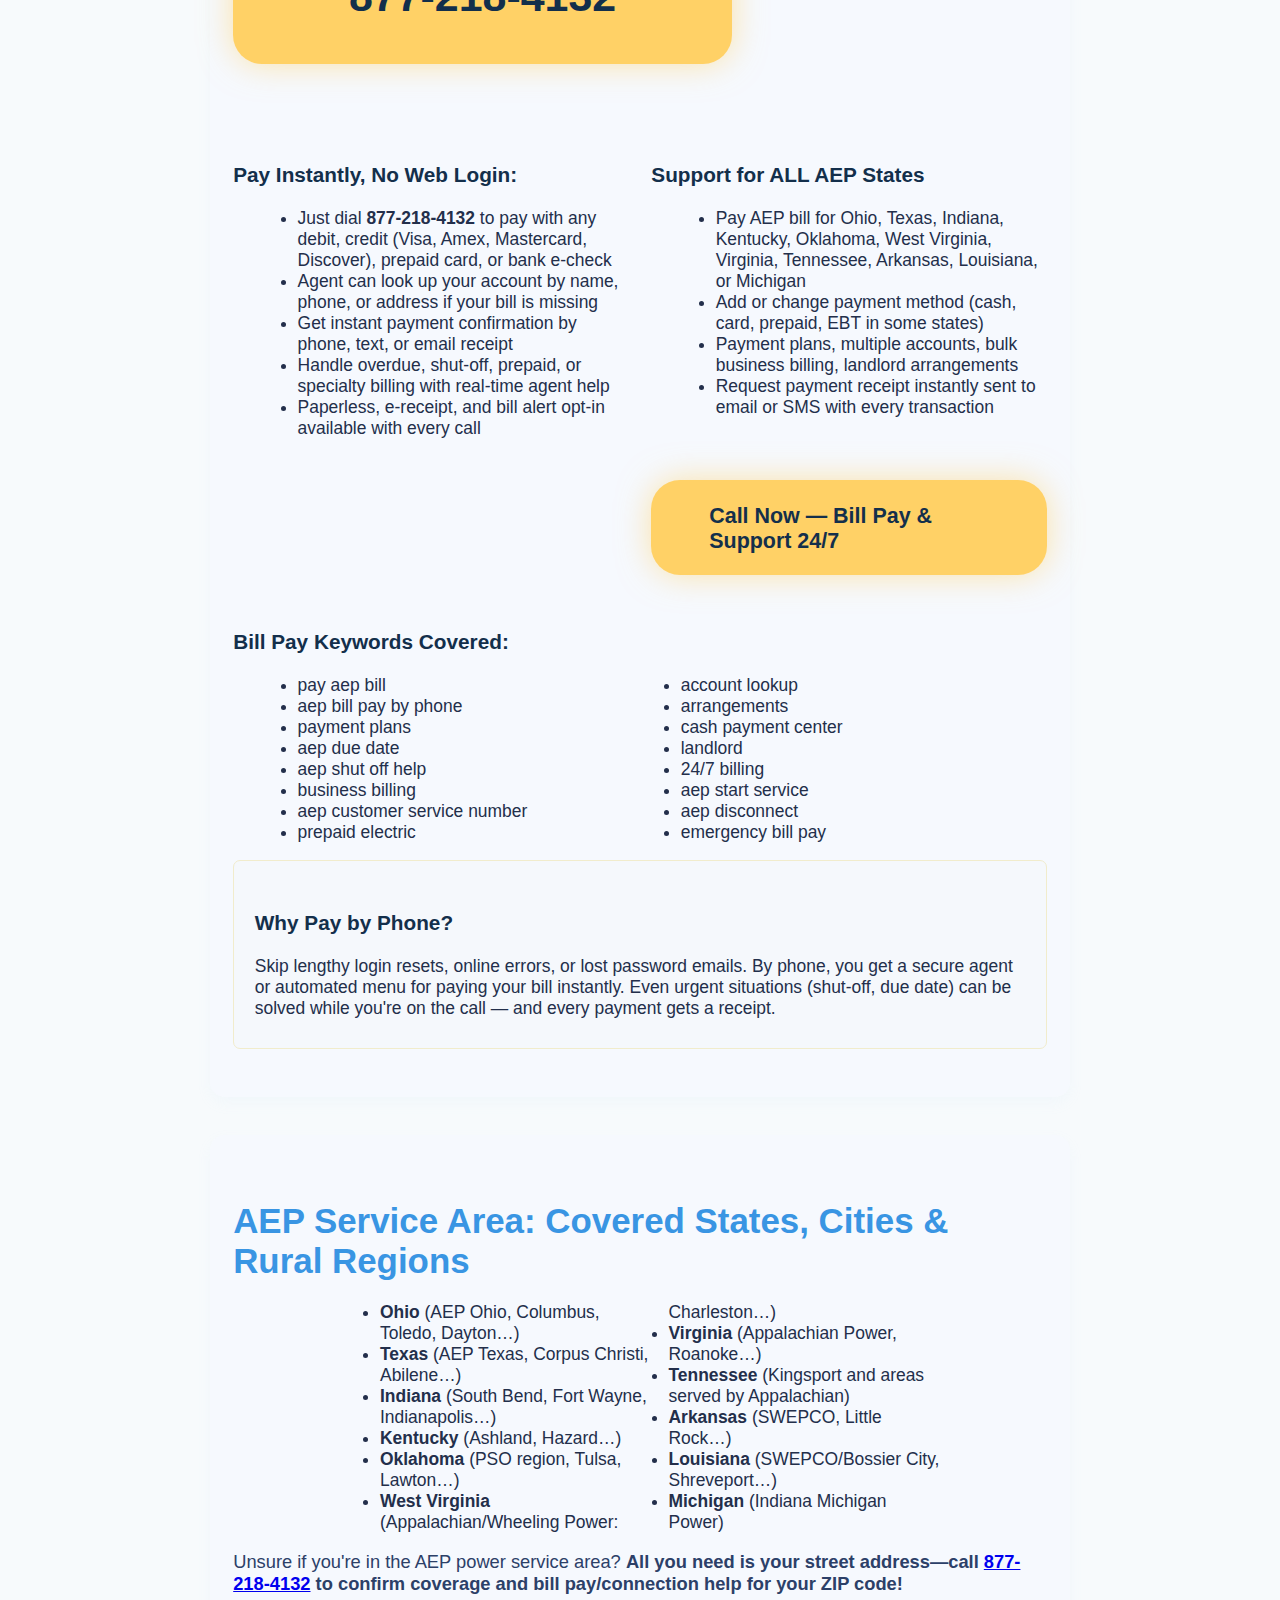
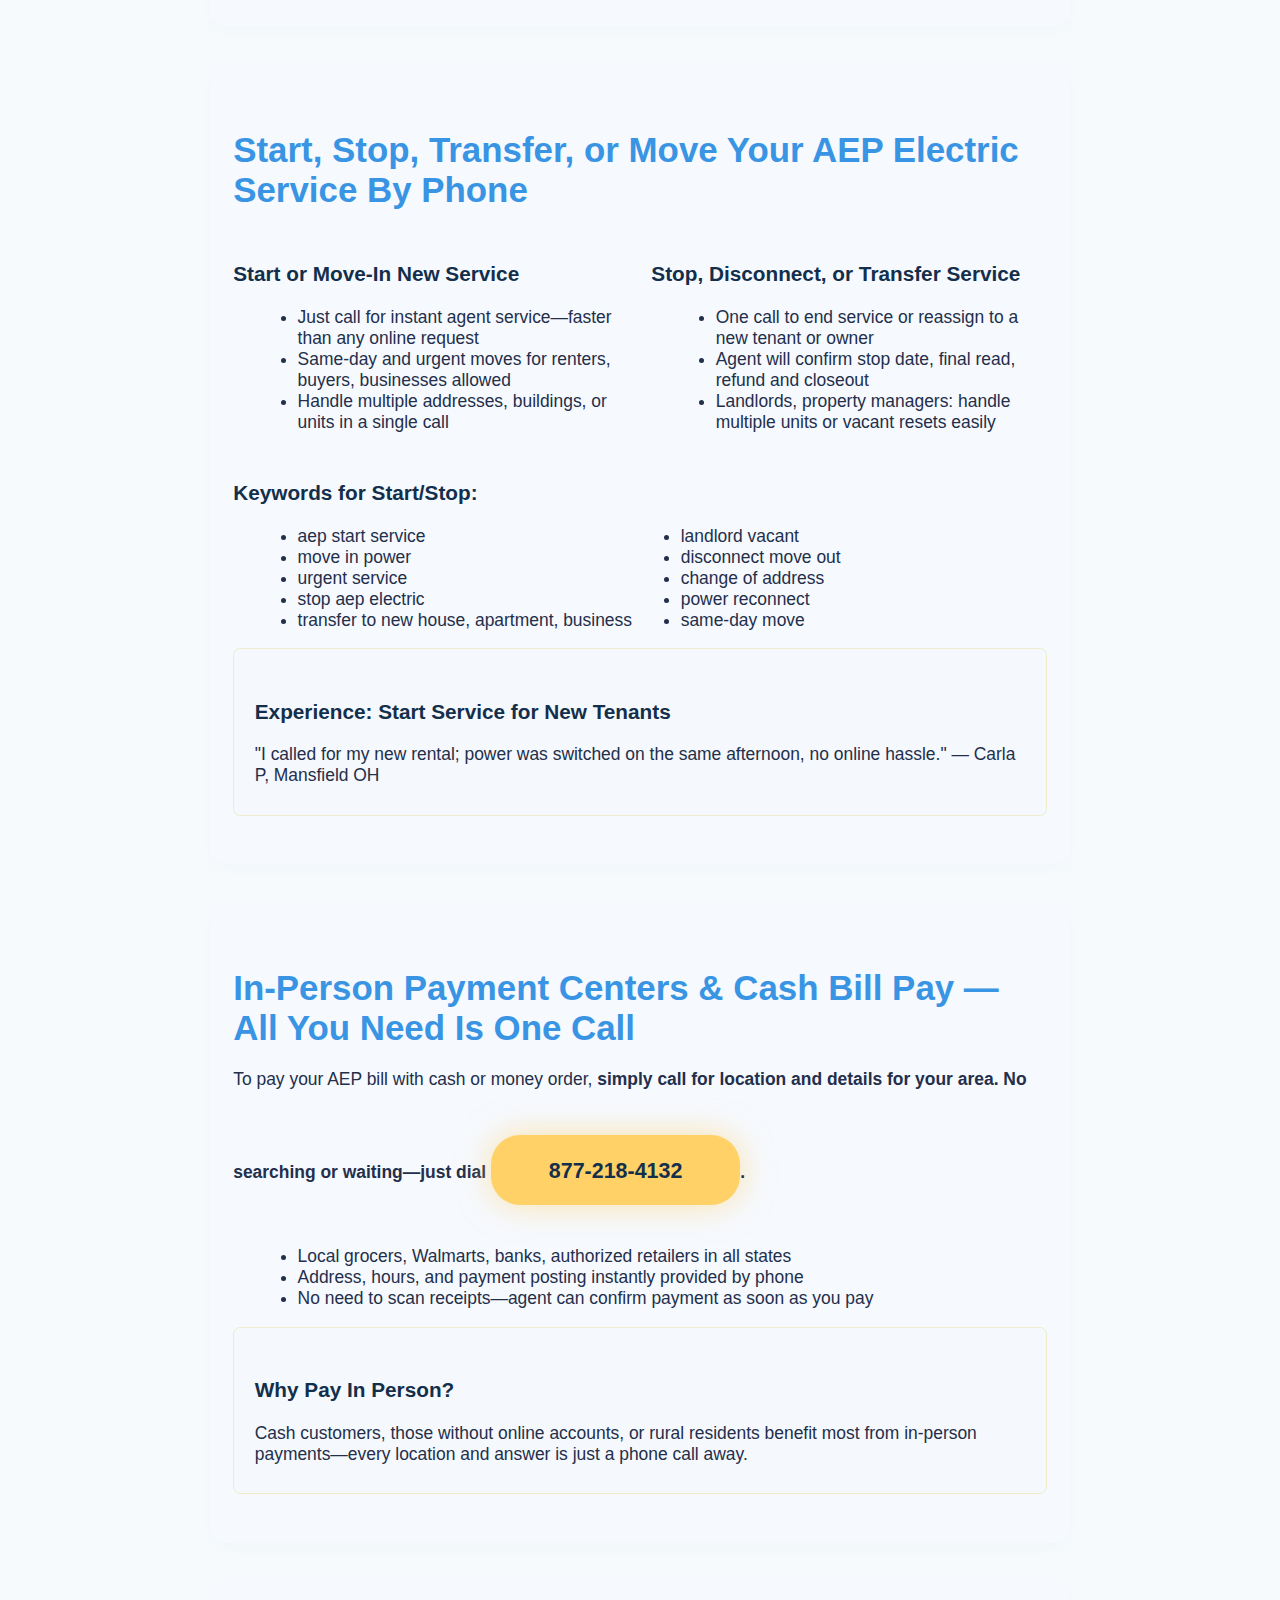
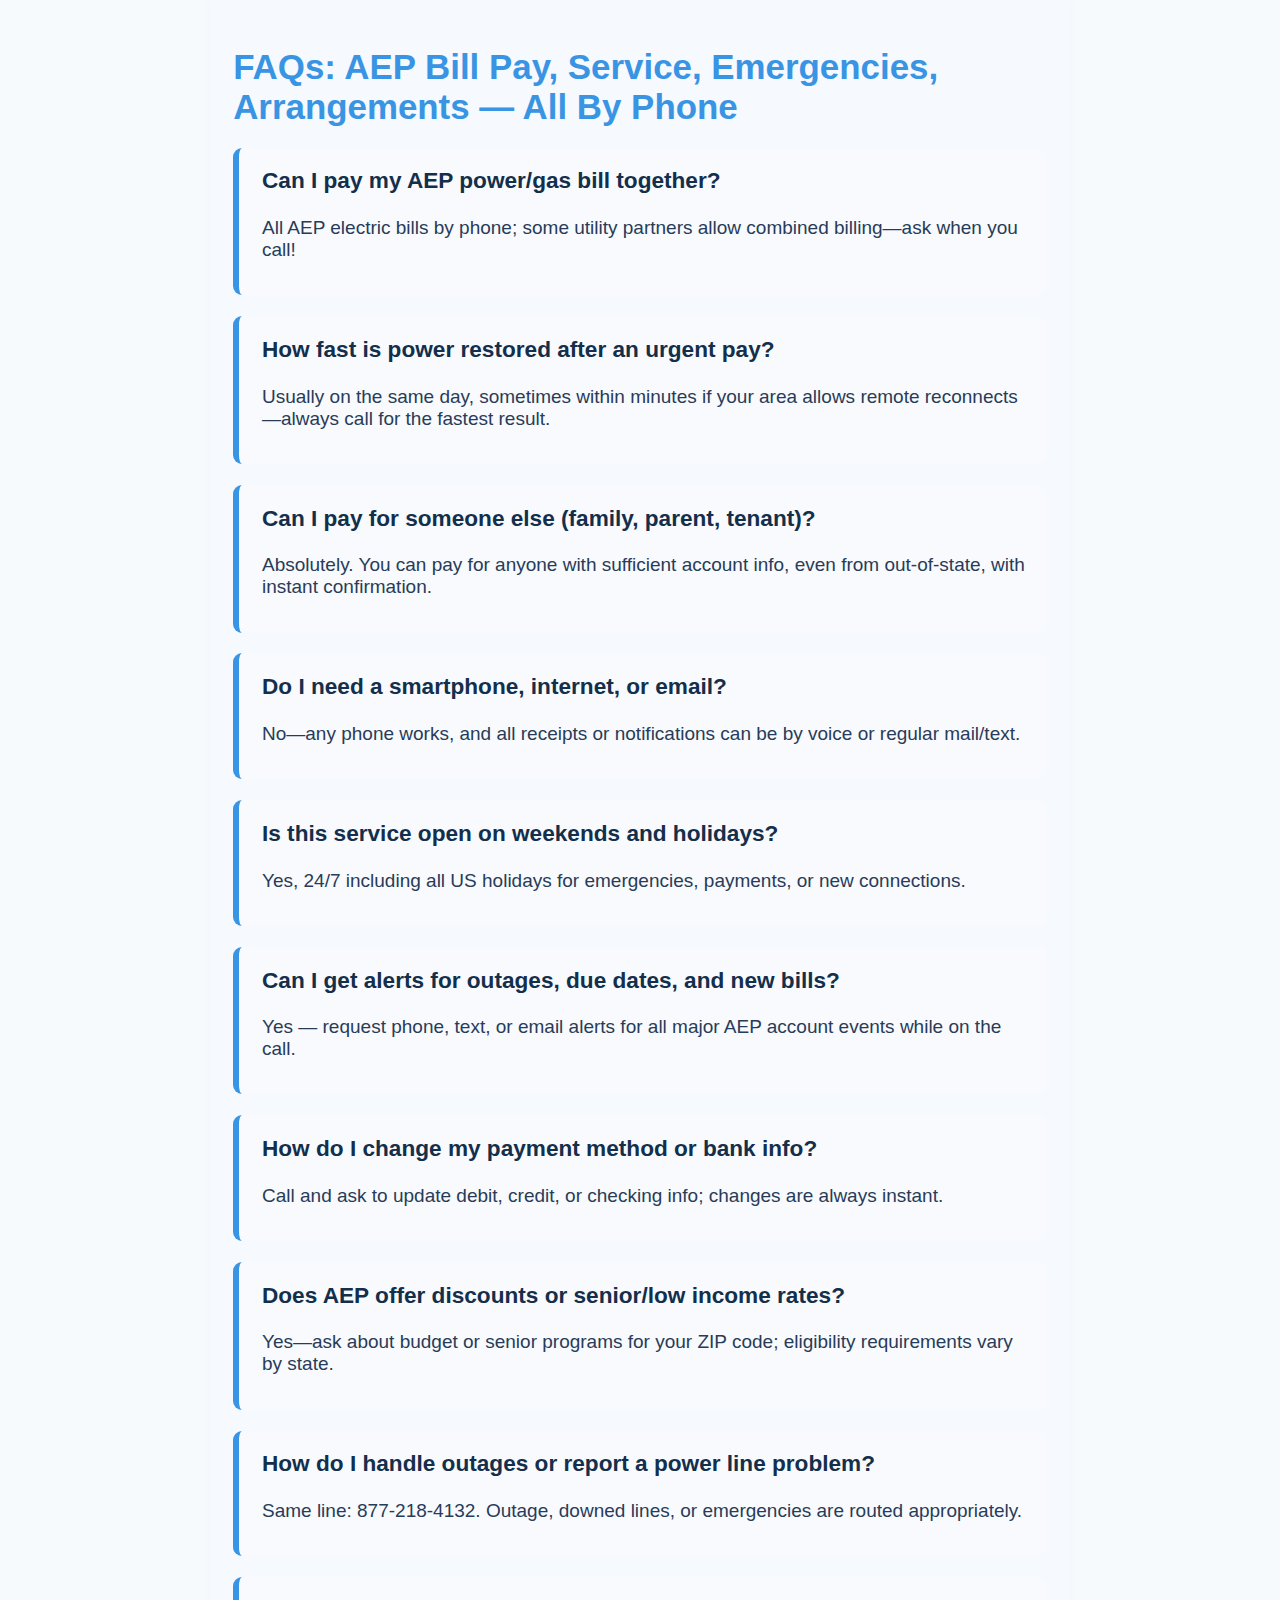
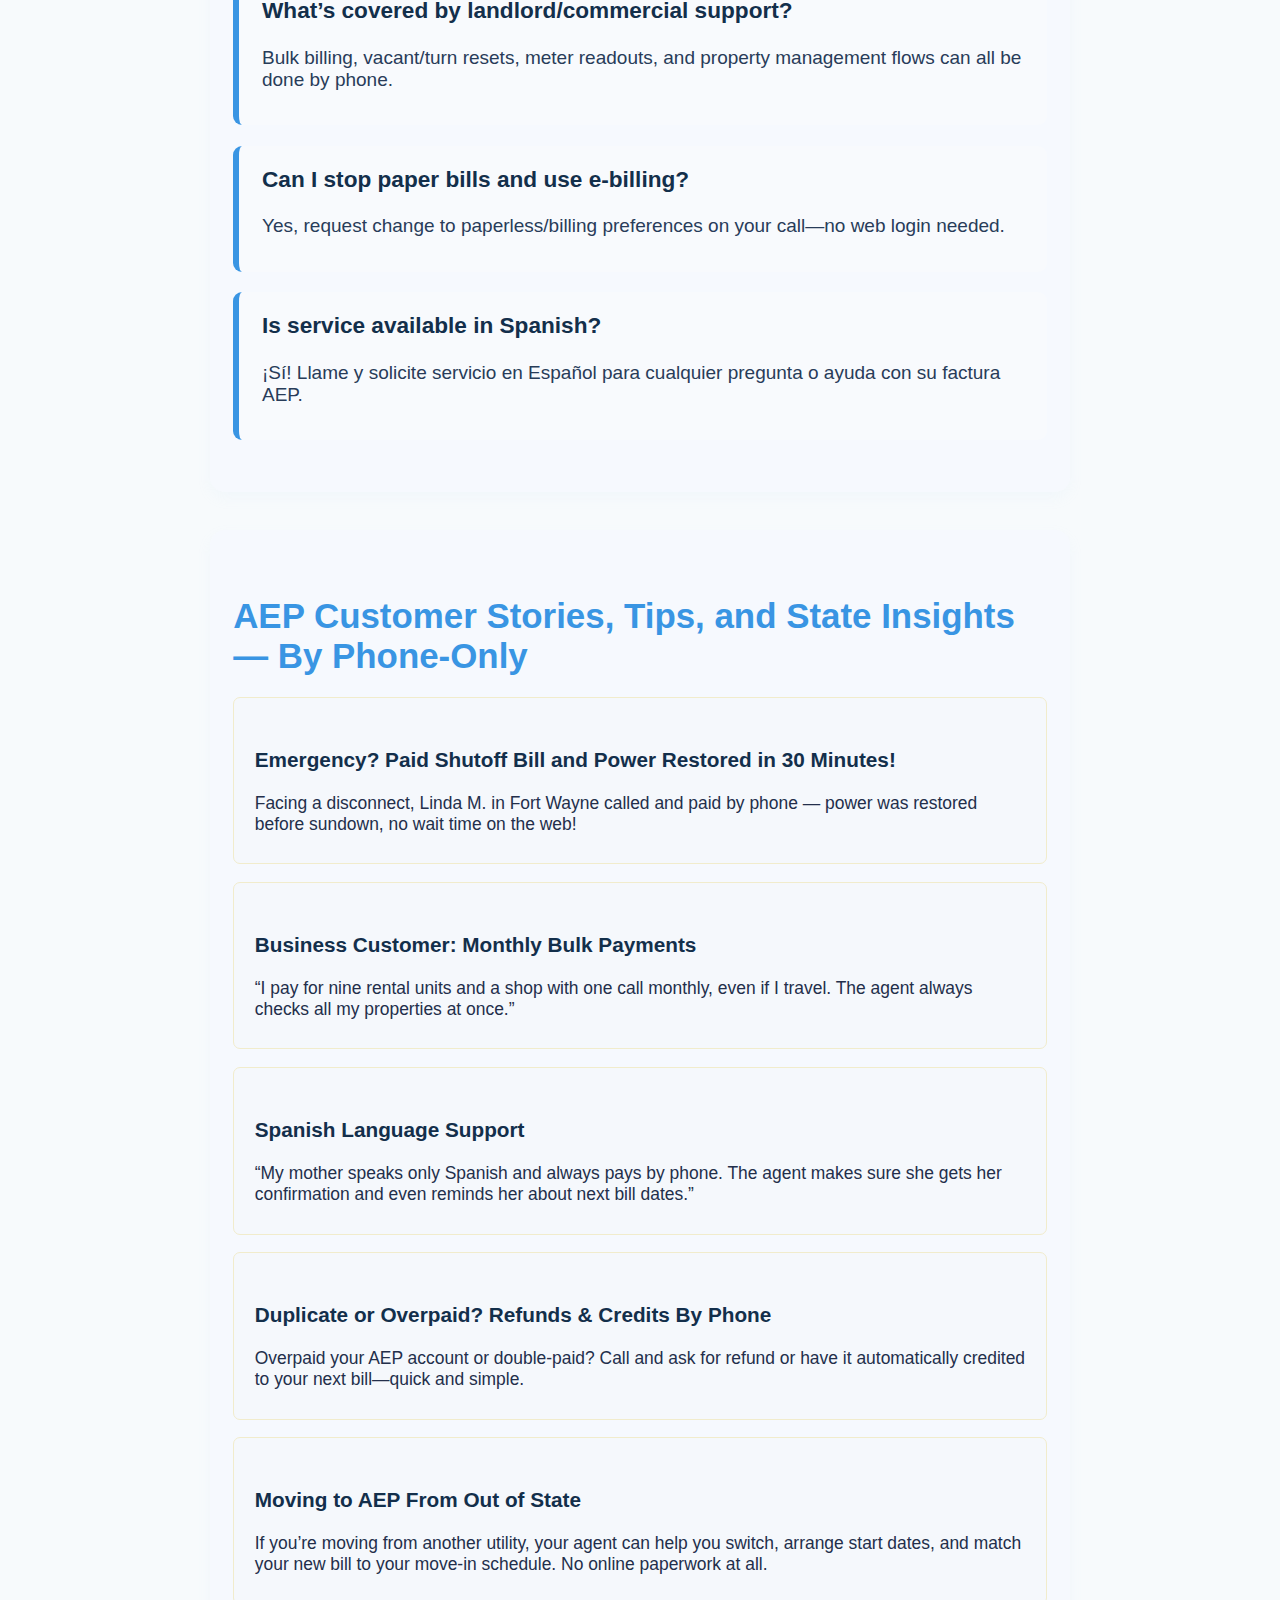
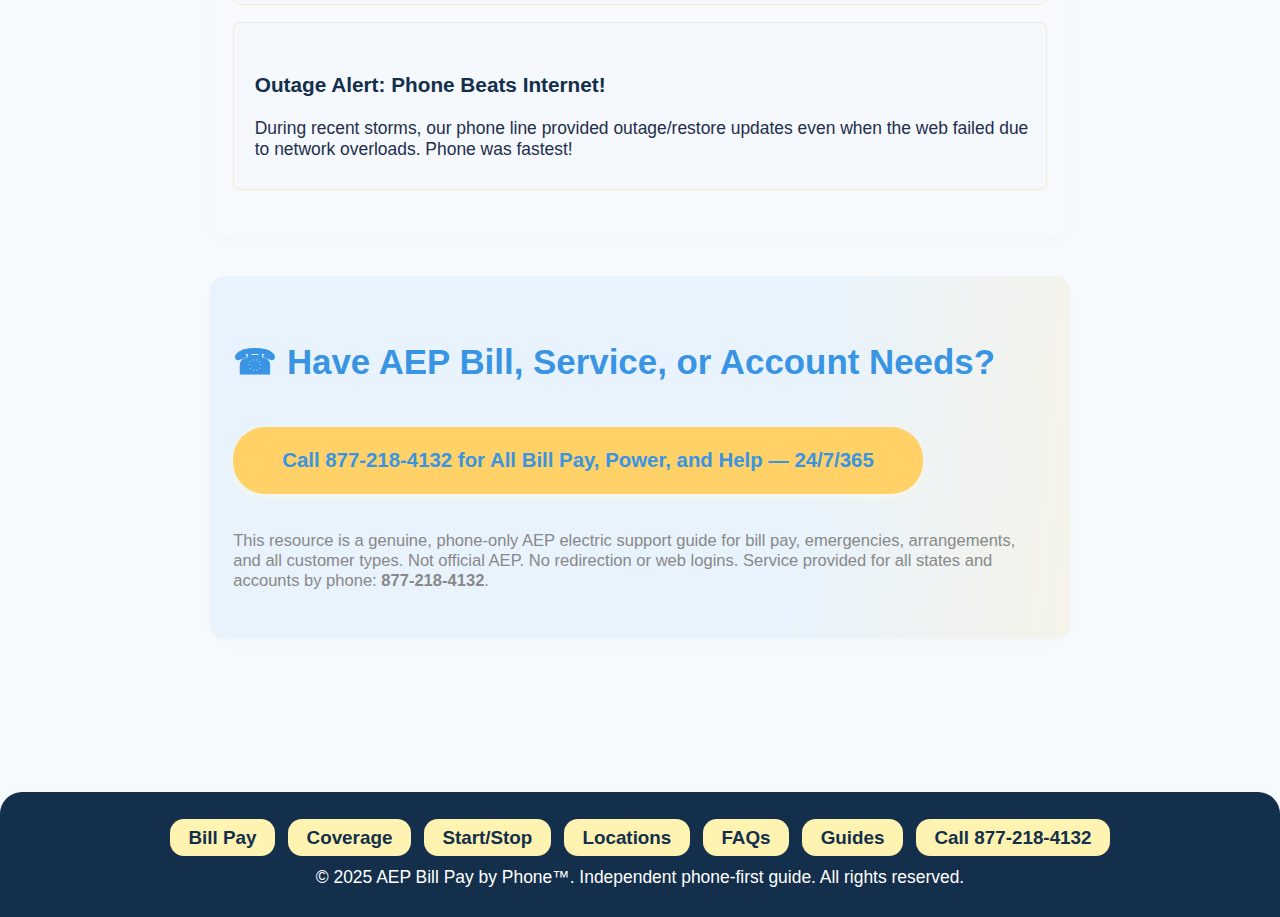
<file: index.html>
<!DOCTYPE html>
<html lang="en">
<head>
  <meta charset="UTF-8" />
  <meta name="viewport" content="width=device-width, initial-scale=1.0">
  <title>AEP Bill Pay by Phone | Instantly Pay Your Electric Bill, Start/Stop Service, and Get Trusted Support in Ohio, Texas, Indiana & More – Call 877-218-4132</title>
  <meta name="description" content="Pay your AEP electric bill by phone, set up auto-pay, start or stop AEP service, report outages, or get personalized account help in Ohio, Texas, Indiana, Kentucky, Oklahoma, WV, VA, TN, AR, LA, and MI. Reliable 24/7 electric customer support for urgent bill pay, payment plans, landlord/business, prepaid, and emergencies. No online forms—just call 877-218-4132.">
  <meta name="robots" content="index,follow" />
  <meta property="og:title" content="AEP Bill Pay by Phone | Electric Bill Payment, Start/Stop, 24/7 Support – 877-218-4132" />
  <meta property="og:description" content="Fastest way to pay your AEP bill or manage your electric service—call 877-218-4132 for Ohio, Texas, Indiana, Kentucky, Oklahoma, West Virginia, Virginia, Tennessee, Arkansas, Louisiana, and Michigan." />
  <meta property="og:type" content="website" />
  <meta property="og:url" content="https://yourusername.github.io/aep-bill-pay/" />

  <!-- Modern Minimal CSS embedded for all rendering -->
  <style>
  :root {
    --primary: #132f4b; --accent: #FFD166; --secondary: #3995e3; --bg: #f7fafc; --glass: rgba(245,249,254,.93);
    --gradient:linear-gradient(120deg,#2362b1 60%, #ffd166 180%);
    --radius: 15px;
  }
  html { scroll-behavior: smooth; }
  body { background: var(--bg); color: #232F4B; font-family: 'Segoe UI', Arial, sans-serif; margin: 0; font-size: 1.09em; padding: 0; }
  .hero-banner { background: var(--gradient); color: #fff; text-align: center; padding: 2.7em 1em 2em; box-shadow: 0 4px 28px #1256bc24; }
  .hero-content { max-width: 780px; margin: 0 auto; position: relative; }
  .hero-content h1 { font-size: 2.5em; font-weight: 900; letter-spacing: -.02em; margin-bottom: .18em; background: linear-gradient(90deg, #fff 45%, #ffc738 100%); -webkit-background-clip: text; -webkit-text-fill-color: transparent; background-clip: text;}
  .trust-badge { background: var(--secondary); color: #fff; border-radius: 20px; font-size: 1.11em; font-weight: 700; letter-spacing: .04em; padding: .45em 1.8em; margin: 0 auto 1.2em; display: inline-block; box-shadow: 0 0 14px #ffd16644; }
  .hero-tag { margin-top:0.7em; margin-bottom:1.2em; color:#092446; font-size:1.23em; font-weight: 700; line-height:1.36; }
  .hero-tip-card {
    margin:1.2em auto 2.3em; max-width:520px; border-radius: var(--radius); box-shadow: 0 3px 32px #bcecff1a;
    background: rgba(255,255,255,.85); backdrop-filter:blur(1.5px);
    padding:1.2em 1em 1em 1.3em; text-align:left; display:flex; align-items: flex-start; gap: 1.1em;
    border-left:6px solid #FFD166;
    color:#253957;font-size:1.13em;position:relative;
  }
  .hero-tip-icon {font-size:1.7em; color: #FFD166; margin-top:.13em;}
  .hero-tip-content strong {color:var(--secondary);}
  .cta-glow {
    background: var(--accent); color: #132f4b !important; font-size: 1.23em; font-weight: 900; padding: 1.1em 2.7em 1em 2.7em;
    border: none; border-radius: 29px; box-shadow: 0 0 33px #ffd1668e; display: inline-block; text-decoration: none; margin: 2.1em 0 1.1em; transition:.16s;
  }
  .cta-glow:hover {background: #fffbe4; color: var(--secondary) !important;}
  .hero-feats {display:grid;grid-template-columns:1fr 1fr;gap:1em;font-size:1.09em;text-align:left;max-width:560px;margin:1.1em auto 0;}
  .hero-feats li:before{content:"✓";color:var(--accent);margin-right:0.6em;}
  nav { background: #fff; font-size: 1.08em;box-shadow: 0 3px 9px #1f305b0a; z-index: 11;}
  nav ul { display: flex; flex-wrap: wrap; justify-content: center; gap: .4em 1.1em; margin: 0; padding: 0; list-style: none;}
  nav li {display:inline-block;}
  nav a { color: var(--primary); font-weight: 700; padding: .68em 1.13em; border-radius: 19px; text-decoration: none; transition: background .13s, color .13s; }
  .nav-cta { color: #fff; background: var(--secondary); margin-left: 8px; border-radius: 25px; }
  .nav-cta:hover, .nav-top-billpay:hover { background: var(--accent); color: var(--primary);}
  main { max-width: 860px; margin: 0 auto; padding: 2vw 1.2em 72px; }
  .section-card { background: var(--glass); border-radius: var(--radius); box-shadow: 0 6px 14px #bfdaf516; margin-bottom: 2.2em; padding: 2.1em 1.33em 1.77em; }
  h2 { color: var(--secondary); font-size: 2em; margin-bottom: .6em;}
  h3 { color: var(--primary); font-size: 1.19em;margin-top:1.5em;}
  ul,ol {margin-left:1.4em;}
  .card-grid { display: grid; grid-template-columns: 1fr 1fr; gap: 1.3em;}
  @media(max-width:740px){.card-grid{grid-template-columns:1fr;}}
  .faq-list .faq-item { background: #f8fafd; border-left: 6px solid var(--secondary); margin-bottom:1.1em; padding:1.1em 1em .8em 1.2em; border-radius:9px; font-size:1.09em; color:#283c59;}
  .faq-item h3 {margin-top:0;color:var(--primary);}
  .mini-blog { background: #f5f8fc; border: 1px solid #f1eccc; padding:1.09em 1em 0.65em 1.18em; margin-bottom:1em; border-radius: 7px;}
  .big-cta { box-shadow: 0 4px 12px #fffde588; background: var(--accent); color: var(--secondary) !important; padding: 1.07em 2.4em; border-radius:32px; font-size:1.17em; font-weight:700; display:inline-block; margin:1.2em 0 0.6em; text-decoration:none; border:none; transition: background .13s;}
  .big-cta:hover {color:var(--primary)!important;background:#fff9e3;}
  .disclaimer {font-size:.95em;color:#888;margin-top:1.5em;}
  footer {text-align: center; background: var(--primary); color: #fff; padding: 2em 0 .7em; border-top-left-radius: 22px; border-top-right-radius: 22px; margin-top: 2.5em;}
  footer nav {background: none; box-shadow: none; padding: 0;}
  footer nav a {background: #fff3b2; color: var(--primary); font-weight:600; font-size:1em; margin: 0 .19em .4em;padding: .43em 1em; border-radius: 14px; text-decoration: none;}
  .call-float-cta {position:fixed;right:1em;bottom:1.1em;background:var(--secondary);color:#fff!important;font-weight:700;font-size:1.15em;border-radius:35px;box-shadow:0 4px 34px #3995e349;padding:0.93em 2.3em;z-index:9999;text-decoration:none!important;display:flex;align-items:center;gap:.68em;transition:.14s;}
  .call-float-cta:hover{background:var(--accent);color:var(--primary)!important;}
  @media(max-width:540px){.hero-content,.section-card{padding:.95em .18em 1em;} .hero-content h1{font-size:1.38em;}h2{font-size:1.13em;}.big-cta,.cta-glow, .call-float-cta{ font-size:.91em; padding:1em .75em;}}
  </style>

  <!-- JSON-LD FAQPage + WebSite + Organization Schema -->
  <script type="application/ld+json">
  {"@context":"https://schema.org","@type":"WebSite","url":"https://yourusername.github.io/aep-bill-pay/","name":"AEP Bill Pay by Phone","potentialAction":{"@type":"SearchAction","target":"https://yourusername.github.io/aep-bill-pay/#faqs?q={search_term}","query-input":"required name=search_term"}}
  </script>
  <script type="application/ld+json">
  {"@context":"https://schema.org","@type":"Organization","name":"AEP Bill Pay by Phone","url":"https://yourusername.github.io/aep-bill-pay/","contactPoint":[{"@type":"ContactPoint","telephone":"+1-877-218-4132","contactType":"customer support","areaServed":["US"]}]}
  </script>
  <script type="application/ld+json">
  {"@context":"https://schema.org","@type":"FAQPage","mainEntity":[
  {"@type":"Question","name":"How do I pay my AEP bill by phone?","acceptedAnswer":{"@type":"Answer","text":"Call 877-218-4132 to pay instantly with debit, credit, prepaid, or e-check for Ohio, Texas, Indiana, or any AEP state."}},
  {"@type":"Question","name":"What if I lost my account number or can't log in online?","acceptedAnswer":{"@type":"Answer","text":"All AEP payment and service is handled over the phone, no web login needed. Call and authenticate with an agent."}},
  {"@type":"Question","name":"Can I set up autopay, arrange payment plans, or get a due date extension?","acceptedAnswer":{"@type":"Answer","text":"Yes, just call 877-218-4132 to set up AEP autopay, customized payment schedules, or discuss bill help."}},
  {"@type":"Question","name":"Is service available in Spanish or with language support?","acceptedAnswer":{"@type":"Answer","text":"Sí, soporte en español y otros idiomas al llamar 877-218-4132."}},
  {"@type":"Question","name":"How do I start, stop or transfer AEP electric service?","acceptedAnswer":{"@type":"Answer","text":"Moving in, moving out, or changing address: call 877-218-4132 for instant agent service—no online forms or delays."}},
  {"@type":"Question","name":"What AEP states are supported?","acceptedAnswer":{"@type":"Answer","text":"Full, direct support for Ohio, Texas, Indiana, Kentucky, Oklahoma, West Virginia, Virginia, Tennessee, Arkansas, Louisiana, and Michigan."}},
  {"@type":"Question","name":"Do you support business and landlord bill pay, commercial multi-meter, or bulk moves?","acceptedAnswer":{"@type":"Answer","text":"Yes, business bill pay and commercial accounts are handled at 877-218-4132 with live agent help."}},
  {"@type":"Question","name":"If I get a disconnect or shutoff notice, how can I save my power?","acceptedAnswer":{"@type":"Answer","text":"Call right away—agents can process urgent AEP payment, issue a receipt and begin service restore process in minutes."}},
  {"@type":"Question","name":"How do I confirm if my payment was received or get a receipt?","acceptedAnswer":{"@type":"Answer","text":"Receipts and confirmation are provided by phone and can be sent to your email or by text, upon request at time of payment."}},
  {"@type":"Question","name":"Can I enroll in paperless bill, outage, or payment alerts by phone?","acceptedAnswer":{"@type":"Answer","text":"Yes, ask your agent to turn on notifications for email, text, or phone—no online login required."}}
  ]}
  </script>
</head>
<body>
  <!-- Floating CTA Button -->
  <a href="tel:8772184132" class="call-float-cta" title="Call Now — AEP Bill Pay Fastest">
    ☎ Call 877-218-4132
  </a>
  <header>
    <div class="hero-banner">
      <div class="hero-content">
        <span class="trust-badge">
          Trusted AEP Electric Bill & Service Help – All States – <span style="display:inline-block;margin-left:1em;">☎ <a href="tel:8772184132" style="color:#fff;text-decoration:underline;">877-218-4132</a></span>
        </span>
        <h1>
          Pay Your AEP Bill Instantly by Phone — Start, Stop, and Manage Service <br>in Ohio, Texas, Indiana, Kentucky, Oklahoma, WV, VA, TN, AR, LA, MI
        </h1>
        <div class="hero-tag">
          ALL your AEP needs by phone: pay your electric, handle disconnect/urgent bills, arrange payment plans, manage outages, get account lookup or setup new service — <b>no logins, no forms, just call <a href="tel:8772184132">877-218-4132</a> 24/7.
        </b></div>
        <div class="hero-tip-card">
          <span class="hero-tip-icon">💡</span>
          <div class="hero-tip-content">
            <strong>Tip:</strong> Skip confusing online logins! For emergency payments, new account set up, or personalized help — just call <strong>877-218-4132</strong> anytime. Our phone line handles <em>everything</em> instantly for Ohio, Texas, Indiana, Kentucky, Oklahoma, West Virginia, Virginia, Tennessee, Arkansas, Louisiana, and Michigan AEP customers. <b>Get your questions answered, bill paid, and power handled all at once!</b>
          </div>
        </div>
        <ul class="hero-feats">
          <li>Bill payment for all AEP customers with any card, check, or prepaid by phone</li>
          <li>Immediate account lookup for lost bills or login problems</li>
          <li>Start, stop or transfer service, including rush and emergency requests</li>
          <li>Business, commercial, landlord and property manager bill support</li>
          <li>Outage management, payment plans, and assistance resources</li>
          <li>Accessible in Spanish, supports rural communities, seniors, and more</li>
          <li>Paperless, e-receipt, and alerts available — no computer needed</li>
        </ul>
        <a href="tel:8772184132" class="cta-glow">Pay My AEP Bill or Start/Stop Power — Call 877-218-4132</a>
      </div>
    </div>
    <nav>
      <ul>
        <li><a href="#bill-pay" class="nav-top-billpay"><strong>BILL PAY</strong></a></li>
        <li><a href="#states">Coverage</a></li>
        <li><a href="#start-stop">Start/Stop</a></li>
        <li><a href="#locations">Locations</a></li>
        <li><a href="#faqs">FAQs</a></li>
        <li><a href="#blogs">Blog & Guides</a></li>
        <li><a href="tel:8772184132" class="nav-cta">Call: 877-218-4132</a></li>
      </ul>
    </nav>
  </header>
  <main>
    <!-- BILL PAY -->
    <section id="bill-pay" class="section-card">
      <h2>BILL PAY — AEP Electric Bill Payment By Phone <a href="tel:8772184132" class="cta-glow">877-218-4132</a></h2>
      <div class="card-grid">
        <div>
          <h3>Pay Instantly, No Web Login:</h3>
          <ul>
            <li>Just dial <b>877-218-4132</b> to pay with any debit, credit (Visa, Amex, Mastercard, Discover), prepaid card, or bank e-check</li>
            <li>Agent can look up your account by name, phone, or address if your bill is missing</li>
            <li>Get instant payment confirmation by phone, text, or email receipt</li>
            <li>Handle overdue, shut-off, prepaid, or specialty billing with real-time agent help</li>
            <li>Paperless, e-receipt, and bill alert opt-in available with every call</li>
          </ul>
        </div>
        <div>
          <h3>Support for ALL AEP States</h3>
          <ul>
            <li>Pay AEP bill for Ohio, Texas, Indiana, Kentucky, Oklahoma, West Virginia, Virginia, Tennessee, Arkansas, Louisiana, or Michigan</li>
            <li>Add or change payment method (cash, card, prepaid, EBT in some states)</li>
            <li>Payment plans, multiple accounts, bulk business billing, landlord arrangements</li>
            <li>Request payment receipt instantly sent to email or SMS with every transaction</li>
          </ul>
          <a href="tel:8772184132" class="cta-glow">Call Now — Bill Pay & Support 24/7</a>
        </div>
      </div>
      <h3>Bill Pay Keywords Covered:</h3>
      <ul style="columns:2;max-width:99vw;">
        <li>pay aep bill</li><li>aep bill pay by phone</li><li>payment plans</li><li>aep due date</li><li>aep shut off help</li>
        <li>business billing</li><li>aep customer service number</li><li>prepaid electric</li>
        <li>account lookup</li><li>arrangements</li><li>cash payment center</li><li>landlord</li>
        <li>24/7 billing</li><li>aep start service</li><li>aep disconnect</li><li>emergency bill pay</li>
      </ul>
      <div class="mini-blog">
        <h3>Why Pay by Phone?</h3>
        <p>Skip lengthy login resets, online errors, or lost password emails. By phone, you get a secure agent or automated menu for paying your bill instantly. Even urgent situations (shut-off, due date) can be solved while you're on the call — and every payment gets a receipt.</p>
      </div>
    </section>
    <!-- STATES COVERED -->
    <section id="states" class="section-card">
      <h2>AEP Service Area: Covered States, Cities & Rural Regions</h2>
      <ul style="columns:2;max-width:560px;margin:auto;">
        <li><strong>Ohio</strong> (AEP Ohio, Columbus, Toledo, Dayton…)</li>
        <li><strong>Texas</strong> (AEP Texas, Corpus Christi, Abilene…)</li>
        <li><strong>Indiana</strong> (South Bend, Fort Wayne, Indianapolis…)</li>
        <li><strong>Kentucky</strong> (Ashland, Hazard…)</li>
        <li><strong>Oklahoma</strong> (PSO region, Tulsa, Lawton…)</li>
        <li><strong>West Virginia</strong> (Appalachian/Wheeling Power: Charleston…)</li>
        <li><strong>Virginia</strong> (Appalachian Power, Roanoke…)</li>
        <li><strong>Tennessee</strong> (Kingsport and areas served by Appalachian)</li>
        <li><strong>Arkansas</strong> (SWEPCO, Little Rock…)</li>
        <li><strong>Louisiana</strong> (SWEPCO/Bossier City, Shreveport…)</li>
        <li><strong>Michigan</strong> (Indiana Michigan Power)</li>
      </ul>
      <div style="color:#2c4068;font-size:1.05em;margin-top:1em;">
        Unsure if you're in the AEP power service area? <b>All you need is your street address—call <a href="tel:8772184132" class="cta-inline">877-218-4132</a> to confirm coverage and bill pay/connection help for your ZIP code!</b>
      </div>
    </section>
    <!-- START/STOP SERVICE -->
    <section id="start-stop" class="section-card">
      <h2>Start, Stop, Transfer, or Move Your AEP Electric Service By Phone</h2>
      <div class="card-grid">
        <div>
          <h3>Start or Move-In New Service</h3>
          <ul>
            <li>Just call for instant agent service—faster than any online request</li>
            <li>Same-day and urgent moves for renters, buyers, businesses allowed</li>
            <li>Handle multiple addresses, buildings, or units in a single call</li>
          </ul>
        </div>
        <div>
          <h3>Stop, Disconnect, or Transfer Service</h3>
          <ul>
            <li>One call to end service or reassign to a new tenant or owner</li>
            <li>Agent will confirm stop date, final read, refund and closeout</li>
            <li>Landlords, property managers: handle multiple units or vacant resets easily</li>
          </ul>
        </div>
      </div>
      <h3>Keywords for Start/Stop:</h3>
      <ul style="columns:2;">
        <li>aep start service</li><li>move in power</li><li>urgent service</li><li>stop aep electric</li>
        <li>transfer to new house, apartment, business</li><li>landlord vacant</li><li>disconnect move out</li>
        <li>change of address</li><li>power reconnect</li><li>same-day move</li>
      </ul>
      <div class="mini-blog">
        <h3>Experience: Start Service for New Tenants</h3>
        <p>"I called for my new rental; power was switched on the same afternoon, no online hassle." — Carla P, Mansfield OH</p>
      </div>
    </section>
    <!-- PAYMENT LOCATIONS -->
    <section id="locations" class="section-card">
      <h2>In-Person Payment Centers & Cash Bill Pay — All You Need Is One Call</h2>
      <p>
        To pay your AEP bill with cash or money order, <b>simply call for location and details for your area. No searching or waiting—just dial <a href="tel:8772184132" class="cta-glow">877-218-4132</a>.</b>
      </p>
      <ul>
        <li>Local grocers, Walmarts, banks, authorized retailers in all states</li>
        <li>Address, hours, and payment posting instantly provided by phone</li>
        <li>No need to scan receipts—agent can confirm payment as soon as you pay</li>
      </ul>
      <div class="mini-blog">
        <h3>Why Pay In Person?</h3>
        <p>
        Cash customers, those without online accounts, or rural residents benefit most from in-person payments—every location and answer is just a phone call away.</p>
      </div>
    </section>
    <!-- FAQ -->
    <section id="faqs" class="section-card">
      <h2>FAQs: AEP Bill Pay, Service, Emergencies, Arrangements — All By Phone</h2>
      <div class="faq-list">
        <div class="faq-item"><h3>Can I pay my AEP power/gas bill together?</h3><p>All AEP electric bills by phone; some utility partners allow combined billing—ask when you call!</p></div>
        <div class="faq-item"><h3>How fast is power restored after an urgent pay?</h3><p>Usually on the same day, sometimes within minutes if your area allows remote reconnects—always call for the fastest result.</p></div>
        <div class="faq-item"><h3>Can I pay for someone else (family, parent, tenant)?</h3><p>Absolutely. You can pay for anyone with sufficient account info, even from out-of-state, with instant confirmation.</p></div>
        <div class="faq-item"><h3>Do I need a smartphone, internet, or email?</h3><p>No—any phone works, and all receipts or notifications can be by voice or regular mail/text.</p></div>
        <div class="faq-item"><h3>Is this service open on weekends and holidays?</h3><p>Yes, 24/7 including all US holidays for emergencies, payments, or new connections.</p></div>
        <div class="faq-item"><h3>Can I get alerts for outages, due dates, and new bills?</h3><p>Yes — request phone, text, or email alerts for all major AEP account events while on the call.</p></div>
        <div class="faq-item"><h3>How do I change my payment method or bank info?</h3><p>Call and ask to update debit, credit, or checking info; changes are always instant.</p></div>
        <div class="faq-item"><h3>Does AEP offer discounts or senior/low income rates?</h3><p>Yes—ask about budget or senior programs for your ZIP code; eligibility requirements vary by state.</p></div>
        <div class="faq-item"><h3>How do I handle outages or report a power line problem?</h3><p>Same line: 877-218-4132. Outage, downed lines, or emergencies are routed appropriately.</p></div>
        <div class="faq-item"><h3>What’s covered by landlord/commercial support?</h3><p>Bulk billing, vacant/turn resets, meter readouts, and property management flows can all be done by phone.</p></div>
        <div class="faq-item"><h3>Can I stop paper bills and use e-billing?</h3><p>Yes, request change to paperless/billing preferences on your call—no web login needed.</p></div>
        <div class="faq-item"><h3>Is service available in Spanish?</h3><p>¡Sí! Llame y solicite servicio en Español para cualquier pregunta o ayuda con su factura AEP.</p></div>
      </div>
    </section>
    <!-- BLOGS -->
    <section id="blogs" class="section-card">
      <h2>AEP Customer Stories, Tips, and State Insights — By Phone-Only</h2>
      <article class="mini-blog"><h3>Emergency? Paid Shutoff Bill and Power Restored in 30 Minutes!</h3><p>Facing a disconnect, Linda M. in Fort Wayne called and paid by phone — power was restored before sundown, no wait time on the web!</p></article>
      <article class="mini-blog"><h3>Business Customer: Monthly Bulk Payments</h3><p>“I pay for nine rental units and a shop with one call monthly, even if I travel. The agent always checks all my properties at once.”</p></article>
      <article class="mini-blog"><h3>Spanish Language Support</h3><p>“My mother speaks only Spanish and always pays by phone. The agent makes sure she gets her confirmation and even reminds her about next bill dates.”</p></article>
      <article class="mini-blog"><h3>Duplicate or Overpaid? Refunds & Credits By Phone</h3><p>Overpaid your AEP account or double-paid? Call and ask for refund or have it automatically credited to your next bill—quick and simple.</p></article>
      <article class="mini-blog"><h3>Moving to AEP From Out of State</h3><p>If you’re moving from another utility, your agent can help you switch, arrange start dates, and match your new bill to your move-in schedule. No online paperwork at all.</p></article>
      <article class="mini-blog"><h3>Outage Alert: Phone Beats Internet!</h3><p>During recent storms, our phone line provided outage/restore updates even when the web failed due to network overloads. Phone was fastest!</p></article>
    </section>
    <section class="section-card" id="cta-final" style="background:linear-gradient(95deg,#e8f3fd 68%,#e4b5451a);">
      <h2>☎ Have AEP Bill, Service, or Account Needs?</h2>
      <a href="tel:8772184132" class="big-cta">Call 877-218-4132 for All Bill Pay, Power, and Help — 24/7/365</a>
      <p class="disclaimer">
        This resource is a genuine, phone-only AEP electric support guide for bill pay, emergencies, arrangements, and all customer types. Not official AEP. No redirection or web logins. Service provided for all states and accounts by phone: <b>877-218-4132</b>.
      </p>
    </section>
  </main>
  <footer>
    <nav>
      <a href="#bill-pay">Bill Pay</a>
      <a href="#states">Coverage</a>
      <a href="#start-stop">Start/Stop</a>
      <a href="#locations">Locations</a>
      <a href="#faqs">FAQs</a>
      <a href="#blogs">Guides</a>
      <a href="tel:8772184132">Call 877-218-4132</a>
    </nav>
    <p>&copy; 2025 AEP Bill Pay by Phone™. Independent phone-first guide. All rights reserved.</p>
  </footer>
</body>
</html>
</file>
